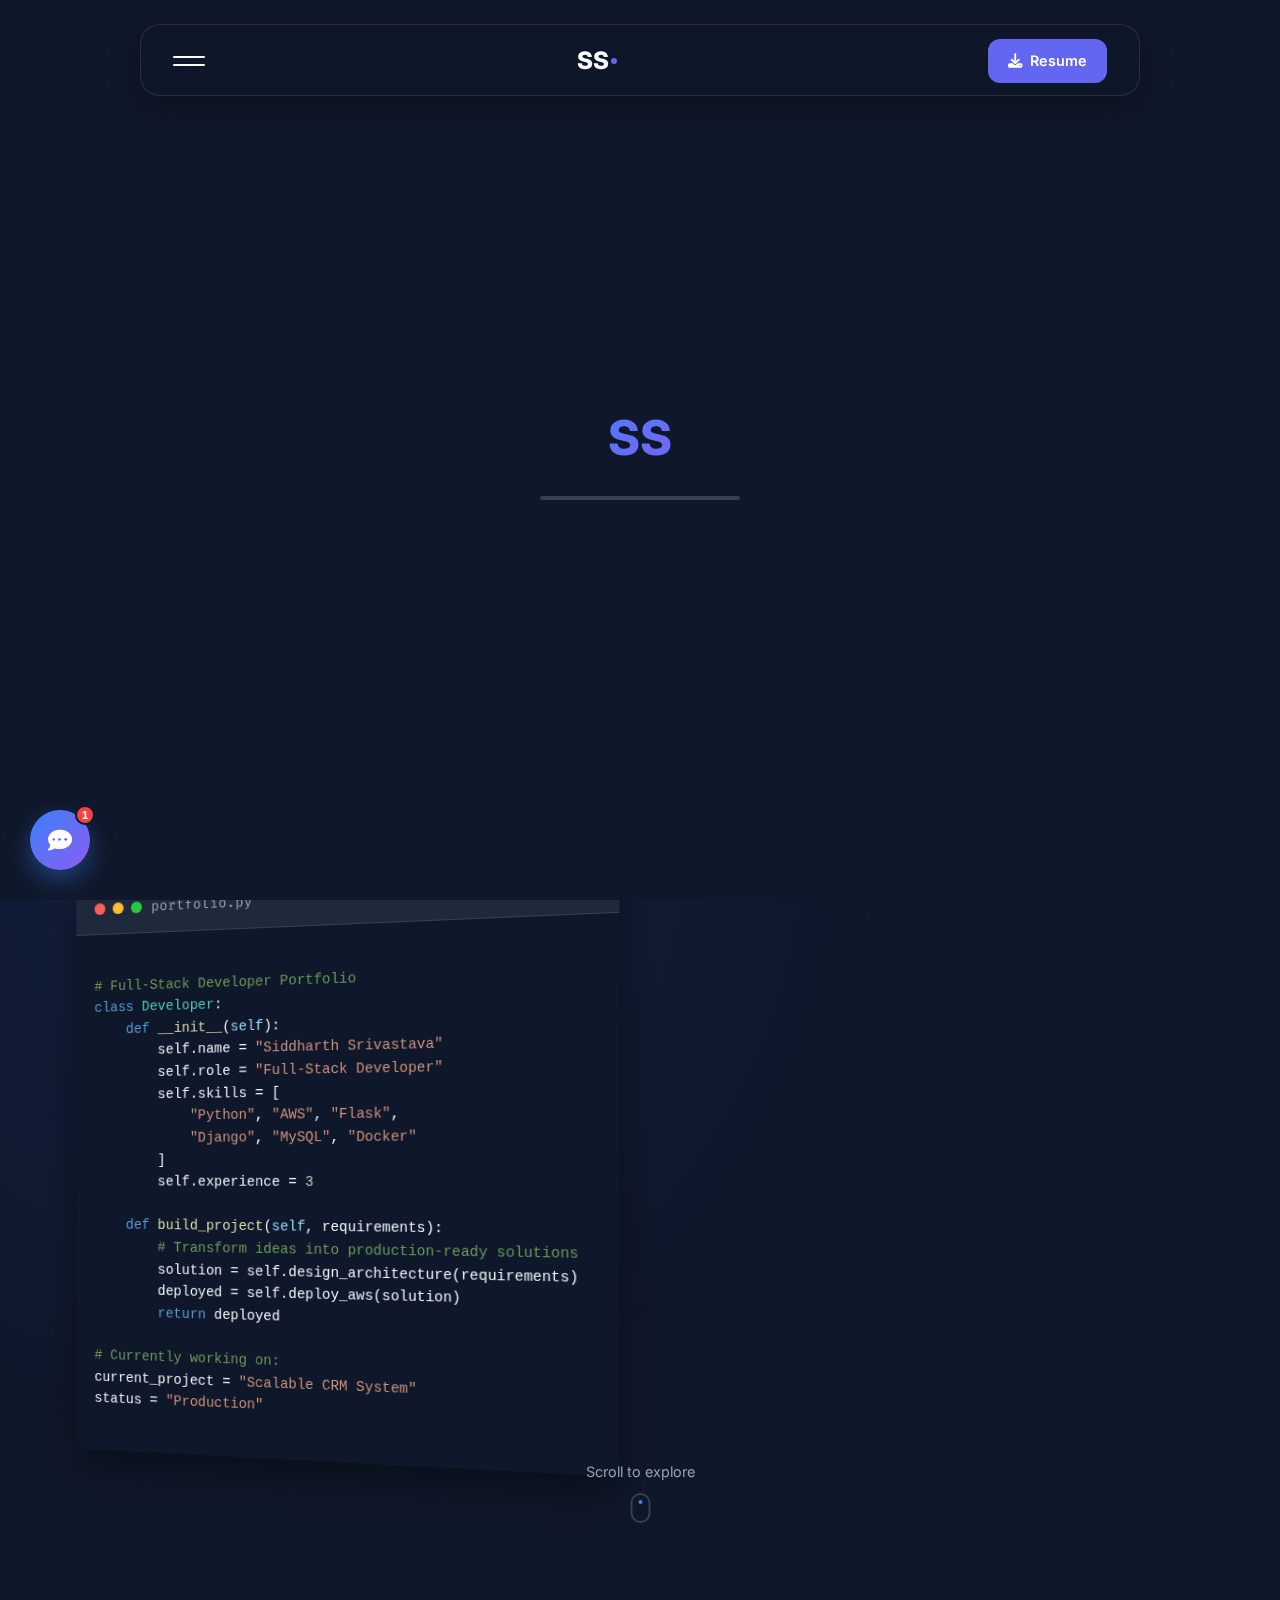
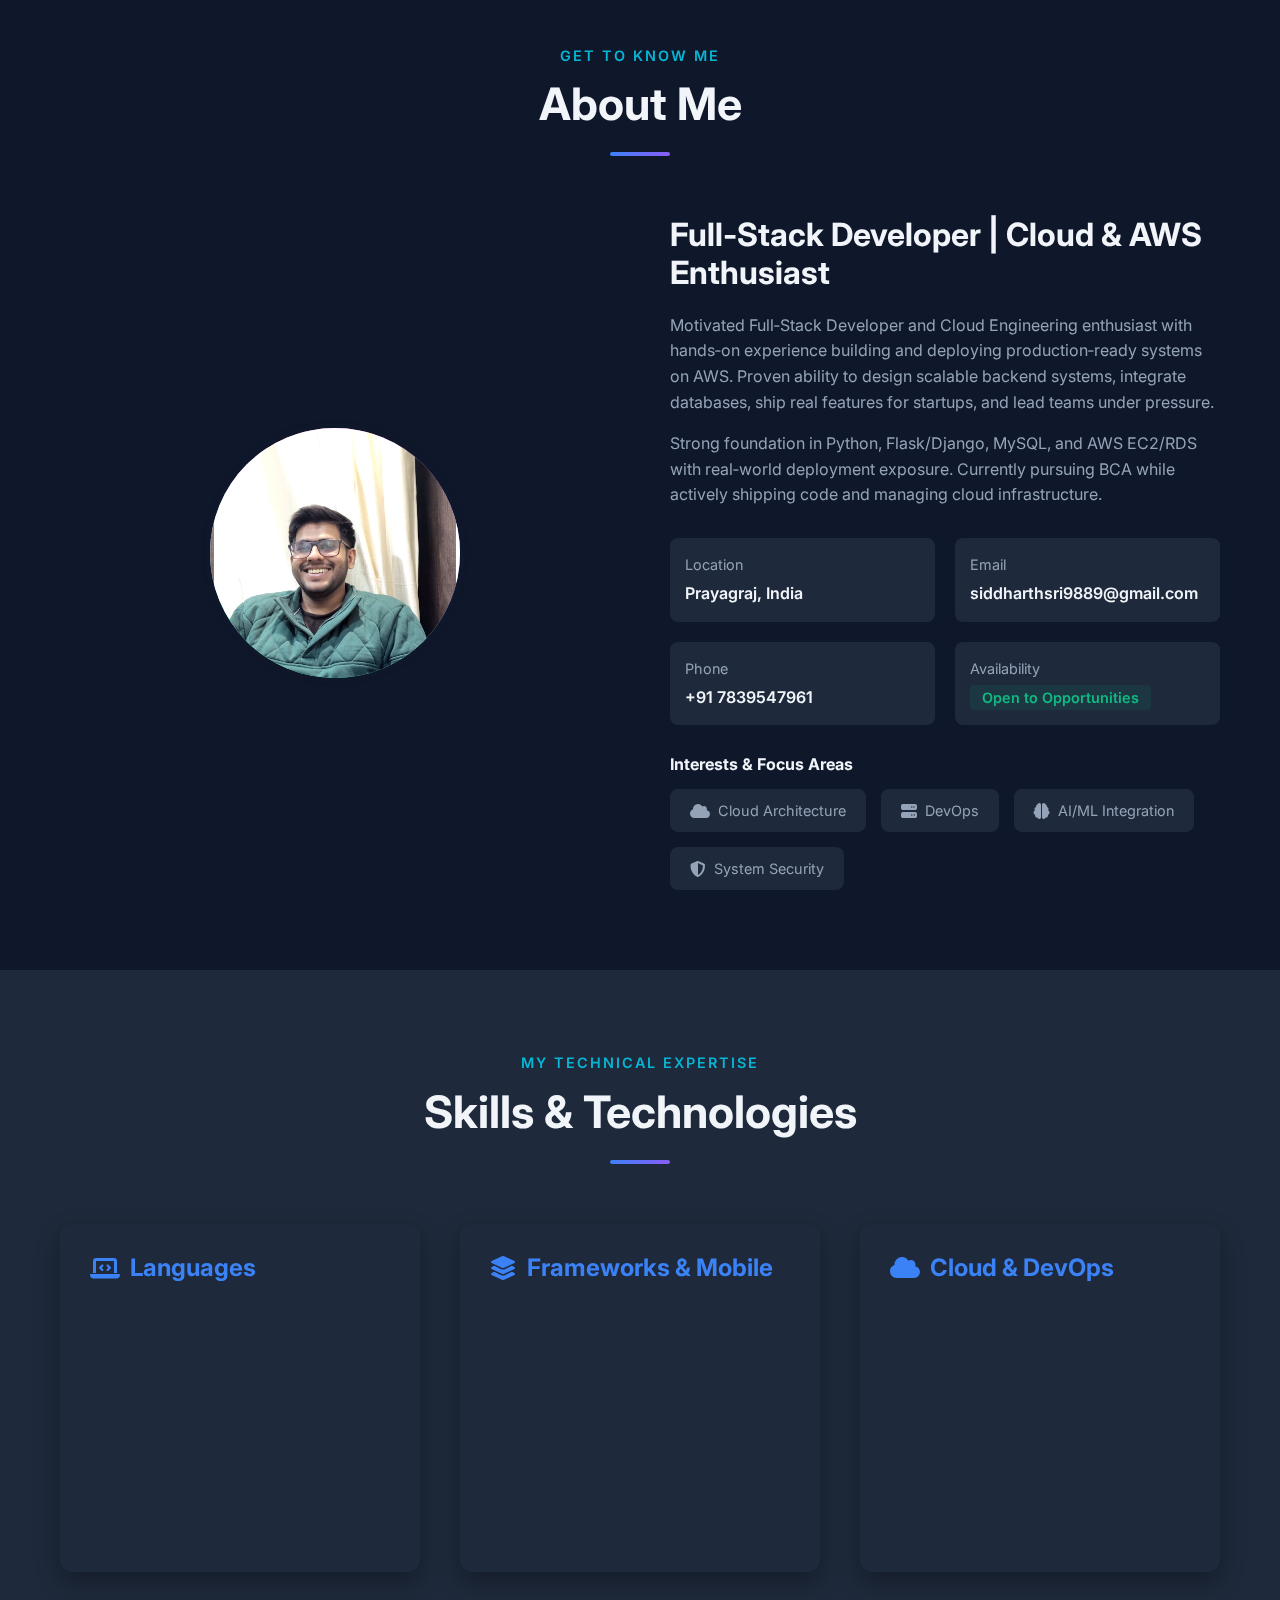
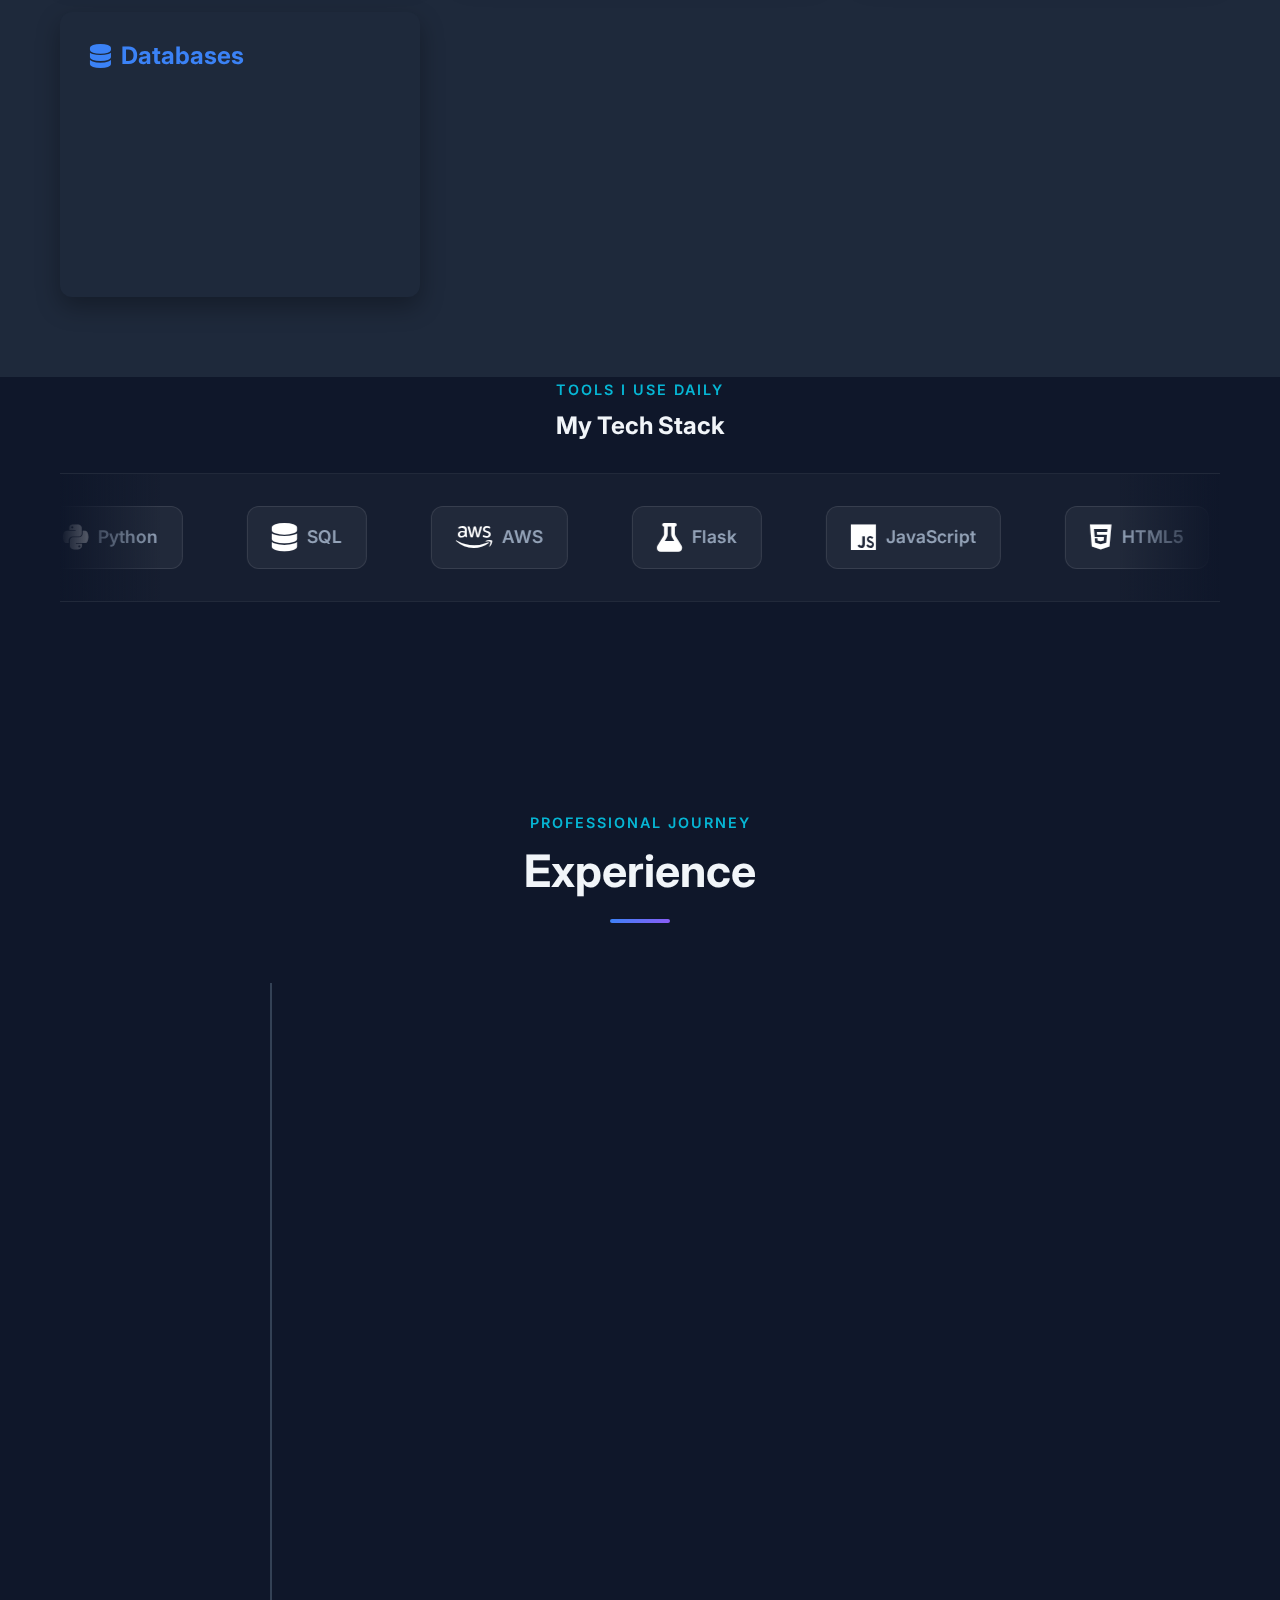
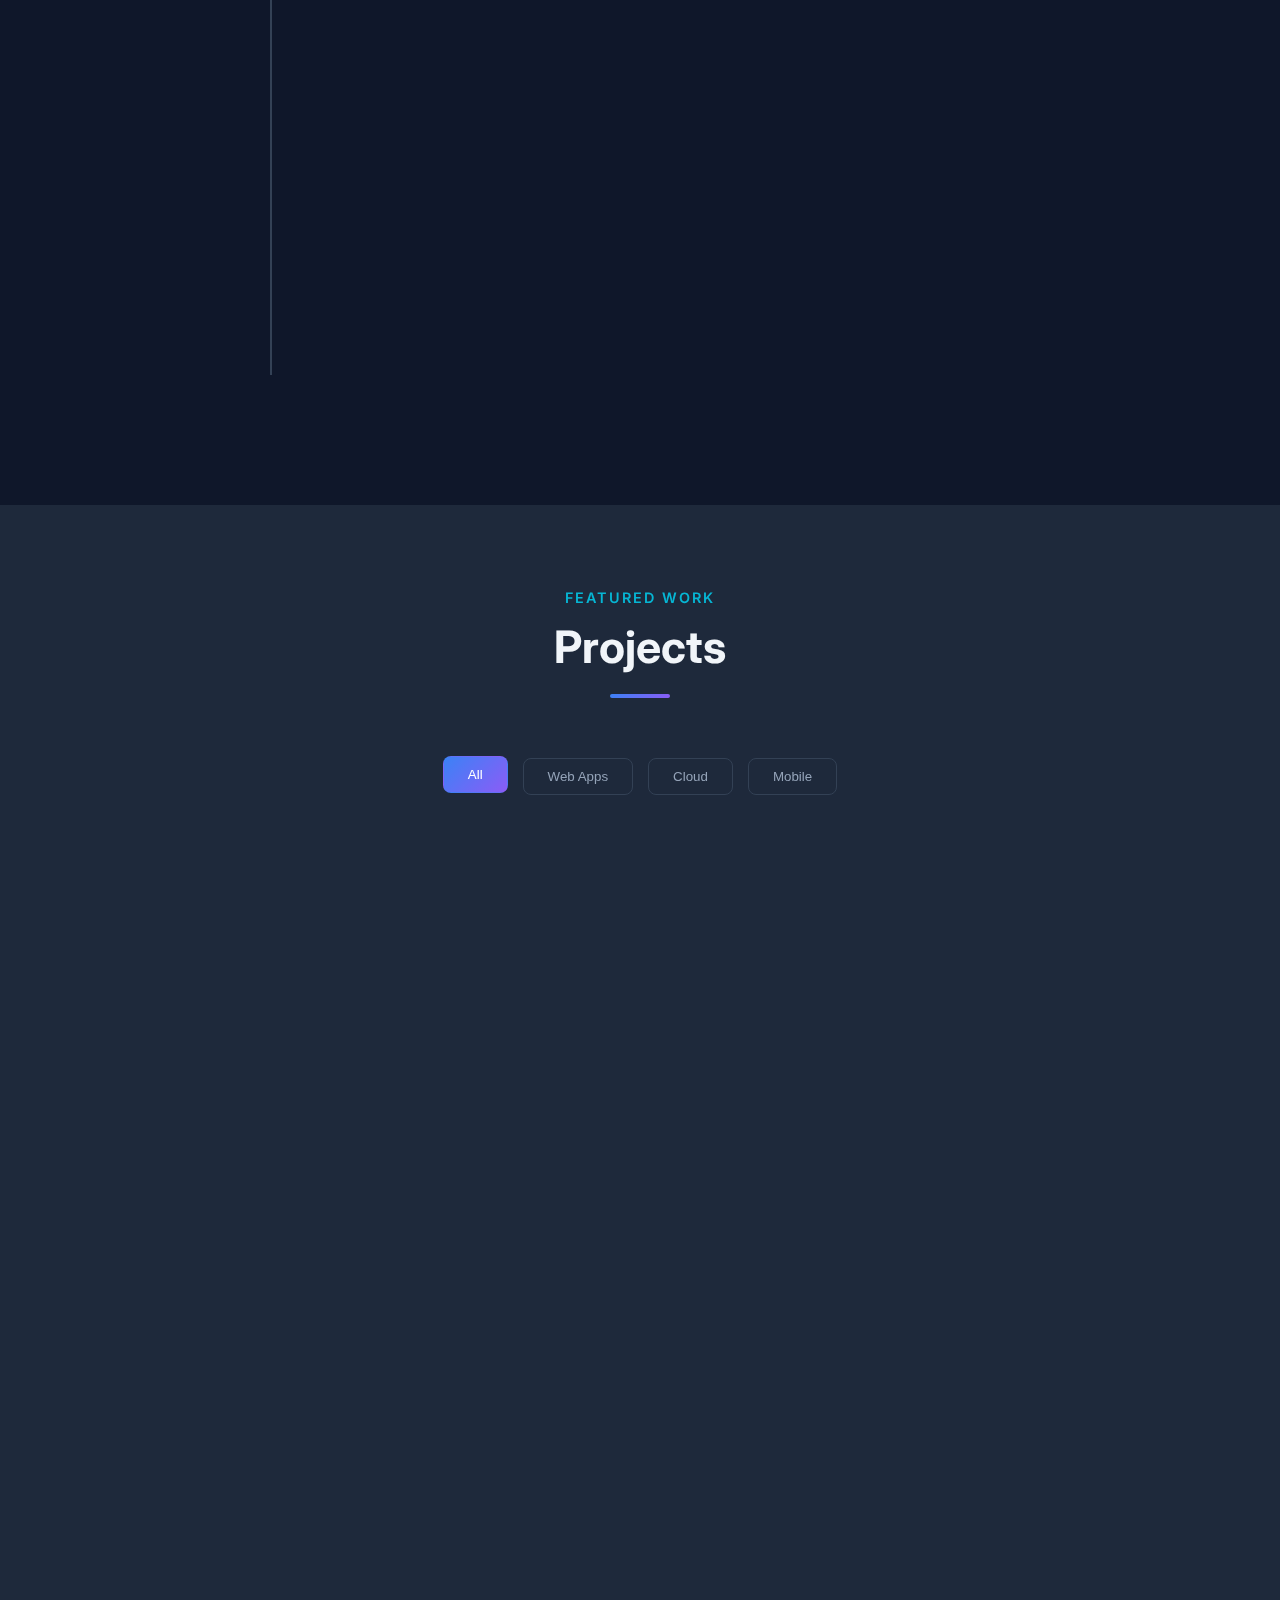
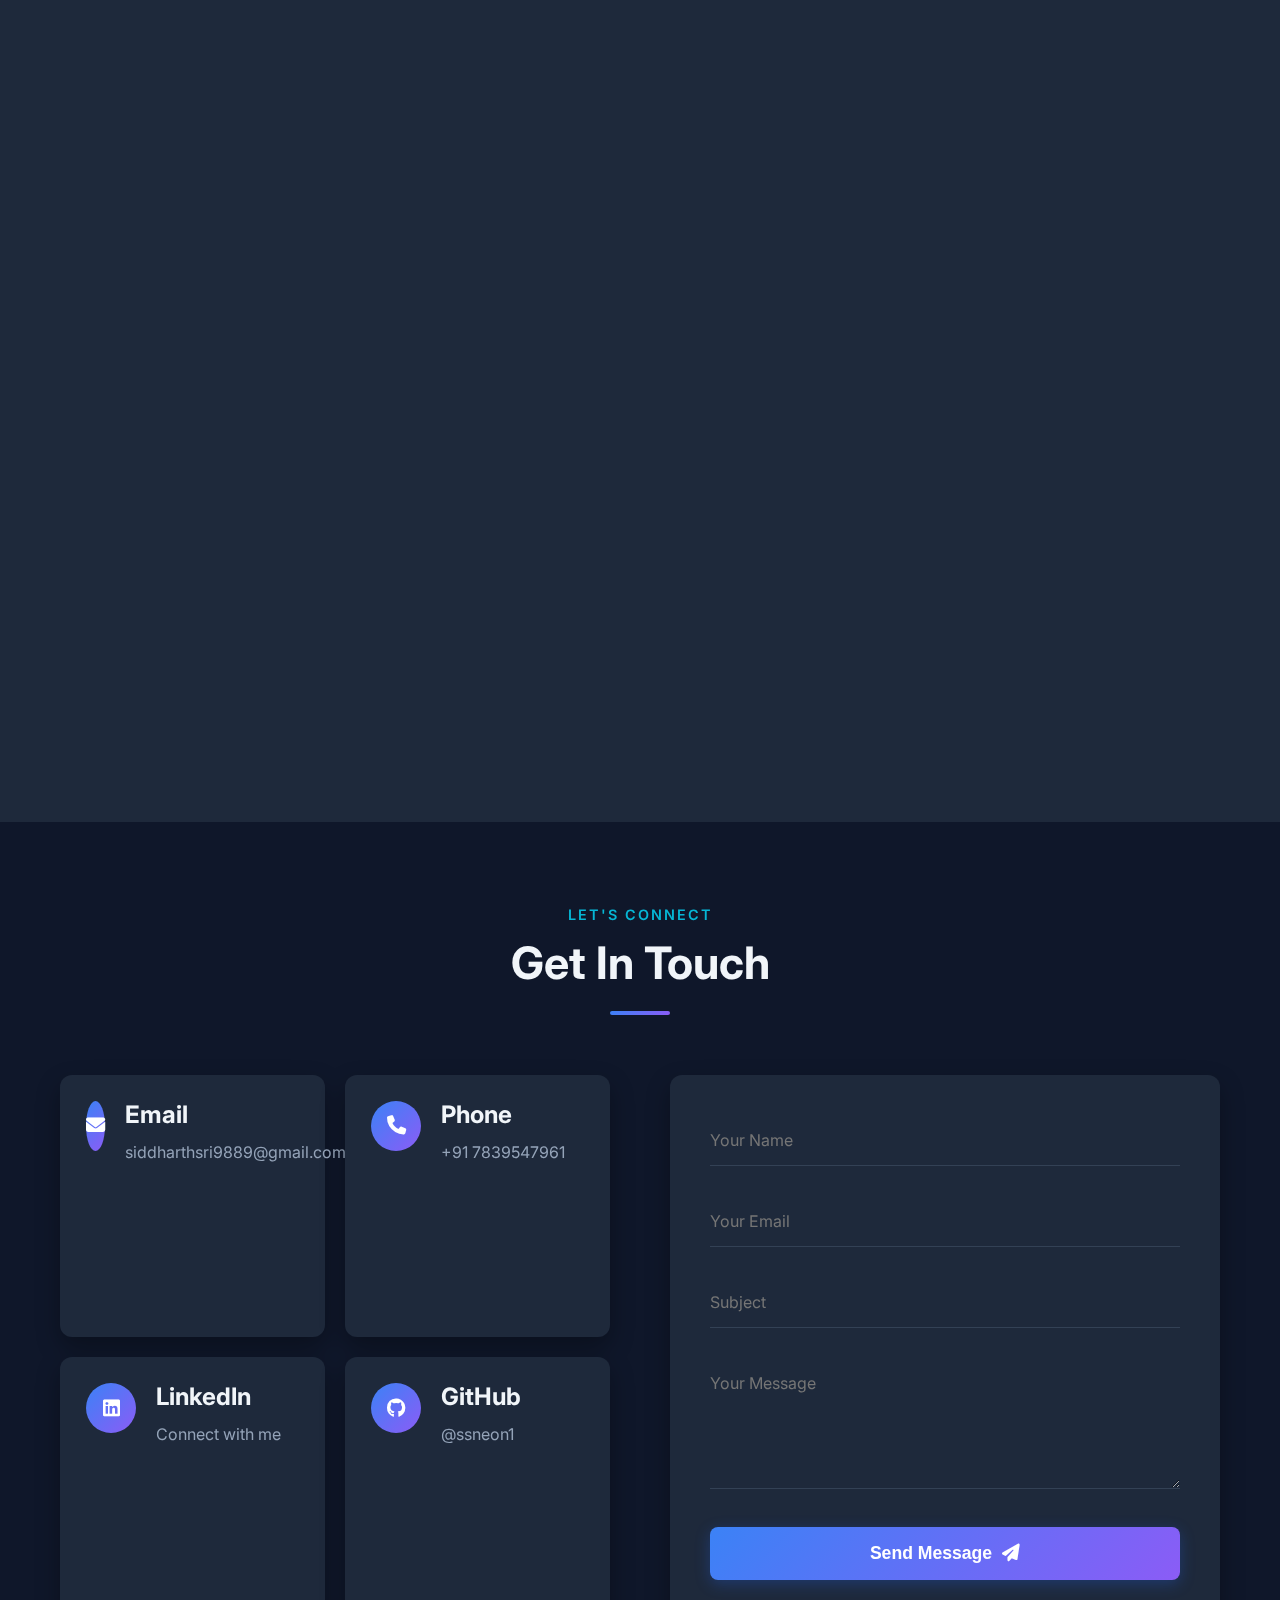
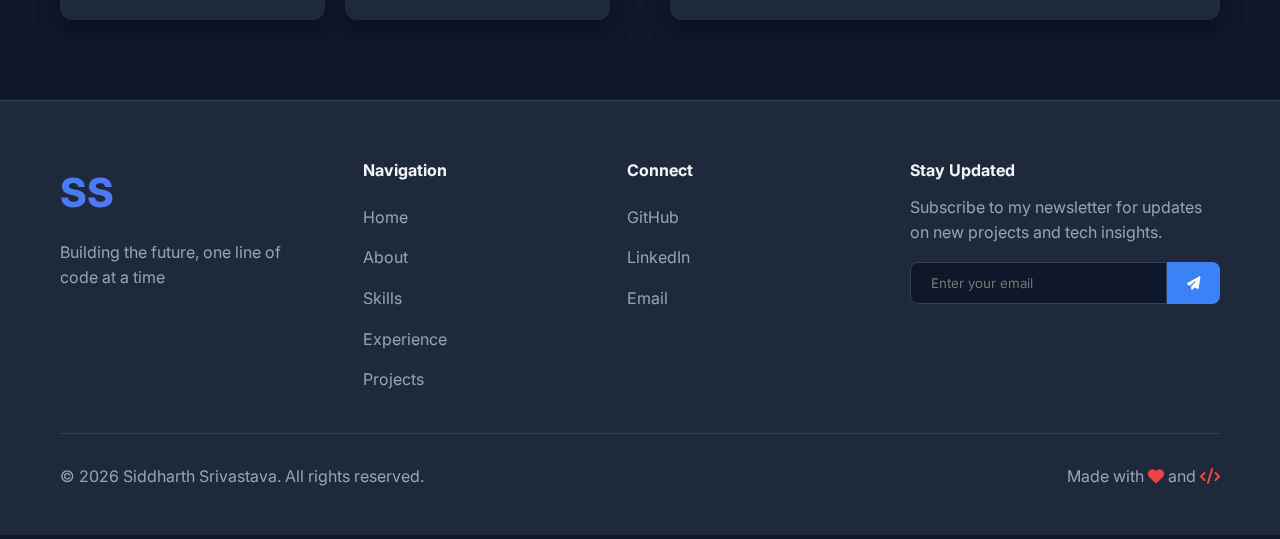
<file: index.html>
<!DOCTYPE html>
<html lang="en" data-theme="dark">

<head>
    <meta charset="UTF-8">
    <meta name="viewport" content="width=device-width, initial-scale=1.0, maximum-scale=1.0, user-scalable=no">
    <title>Siddharth Srivastava | Full-Stack Developer & AWS Cloud Engineer</title>
    <meta name="description"
        content="Full-Stack Developer with AWS Cloud expertise. Production experience in building scalable systems, Python, Flask/Django, and team leadership.">
    <meta name="keywords" content="Full-Stack Developer, AWS, Python, Flask, Django, Cloud Engineer, Portfolio">
    <meta name="author" content="Siddharth Srivastava">

    <!-- Favicon -->
    <link rel="icon" type="image/x-icon"
        href="data:image/svg+xml,<svg xmlns=%22http://www.w3.org/2000/svg%22 viewBox=%220 0 100 100%22><text y=%22.9em%22 font-size=%2290%22>👨‍💻</text></svg>">

    <!-- Fonts -->
    <link
        href="https://fonts.googleapis.com/css2?family=Inter:wght@300;400;500;600;700;800&family=Fira+Code:wght@300;400;500&display=swap"
        rel="stylesheet">

    <!-- Icons -->
    <link href="https://cdnjs.cloudflare.com/ajax/libs/font-awesome/6.4.0/css/all.min.css" rel="stylesheet">

    <!-- CSS -->
    <link rel="stylesheet" href="style.css">
    <link rel="stylesheet" href="nav/style.css">
    <script src="https://cdnjs.cloudflare.com/ajax/libs/gsap/3.12.2/gsap.min.js"></script>
</head>

<body>
    <!-- Loader -->
    <div class="loader">
        <div class="loader-content">
            <div class="loader-text">SS</div>
            <div class="loader-progress"></div>
        </div>
    </div>



    <header class="mobile-app-header">
        <div class="header-left">
            <span class="logo-ss">SS</span>
        </div>
        <h2 class="mobile-section-title">Home</h2>
        <div class="header-right">
            <button class="mobile-share-btn" aria-label="Share">
                <i class="fas fa-share-alt"></i>
            </button>
        </div>
    </header>

    <!-- Floating Particles Background -->
    <div class="particles" id="particles"></div>


    <!-- Back to Top -->
    <button class="back-to-top" id="backToTop">
        <i class="fas fa-arrow-up"></i>
    </button>

    <!-- Navigation -->
    <div class="card-nav-container">
        <nav class="card-nav" id="cardNav">
            <div class="card-nav-top">
                <div class="hamburger-menu" id="hamburgerMenu" role="button" aria-label="Toggle menu" tabindex="0">
                    <div class="hamburger-line"></div>
                    <div class="hamburger-line"></div>
                </div>

                <a href="#hero" class="logo-container">
                    SS<span class="logo-dot"></span>
                </a>

                <a href="resume.pdf" class="card-nav-cta-button" id="ctaButton" download>
                    <i class="fas fa-download"></i>
                    Resume
                </a>
            </div>

            <div class="card-nav-content">
                <a href="#hero" class="nav-card">
                    <div class="nav-card-header">
                        <div class="nav-card-icon"><i class="fas fa-home"></i></div>
                        <i class="fas fa-arrow-right nav-card-arrow"></i>
                    </div>
                    <div class="nav-card-title">Home</div>
                    <div class="nav-card-description">Back to the start</div>
                </a>

                <a href="#about" class="nav-card">
                    <div class="nav-card-header">
                        <div class="nav-card-icon"><i class="fas fa-user"></i></div>
                        <i class="fas fa-arrow-right nav-card-arrow"></i>
                    </div>
                    <div class="nav-card-title">About</div>
                    <div class="nav-card-description">Get to know me</div>
                </a>

                <a href="#skills" class="nav-card">
                    <div class="nav-card-header">
                        <div class="nav-card-icon"><i class="fas fa-code"></i></div>
                        <i class="fas fa-arrow-right nav-card-arrow"></i>
                    </div>
                    <div class="nav-card-title">Skills</div>
                    <div class="nav-card-description">Technical expertise</div>
                </a>

                <a href="#experience" class="nav-card">
                    <div class="nav-card-header">
                        <div class="nav-card-icon"><i class="fas fa-briefcase"></i></div>
                        <i class="fas fa-arrow-right nav-card-arrow"></i>
                    </div>
                    <div class="nav-card-title">Experience</div>
                    <div class="nav-card-description">My professional journey</div>
                </a>

                <a href="#projects" class="nav-card">
                    <div class="nav-card-header">
                        <div class="nav-card-icon"><i class="fas fa-project-diagram"></i></div>
                        <i class="fas fa-arrow-right nav-card-arrow"></i>
                    </div>
                    <div class="nav-card-title">Projects</div>
                    <div class="nav-card-description">Featured work & systems</div>
                </a>

                <a href="#contact" class="nav-card">
                    <div class="nav-card-header">
                        <div class="nav-card-icon"><i class="fas fa-envelope"></i></div>
                        <i class="fas fa-arrow-right nav-card-arrow"></i>
                    </div>
                    <div class="nav-card-title">Contact</div>
                    <div class="nav-card-description">Let's connect</div>
                </a>
            </div>
        </nav>
    </div>

    <!-- Hero Section -->
    <section class="hero" id="hero">
        <div class="container">
            <div class="hero-content">
                <div class="hero-badge">Available for Opportunities</div>

                <div class="hero-text">
                    <h1 class="hero-title">
                        <span class="gradient-text">Siddharth Srivastava</span>
                        <span class="title-cursor"></span>
                    </h1>

                    <div class="hero-subtitle">
                        <div class="typewriter">
                            <span class="type-text">Full-Stack Developer</span>
                            <span class="type-text">AWS Cloud Enthusiast</span>
                            <span class="type-text">Team Lead & Mentor</span>
                            <span class="type-text">Problem Solver</span>
                        </div>
                    </div>

                    <p class="hero-description">
                        Building scalable web applications with Python, AWS, and modern frameworks.
                        Passionate about cloud architecture, DevOps, and creating impactful solutions.
                    </p>

                    <div class="hero-stats">
                        <div class="stat">
                            <div class="stat-number" data-count="15">15</div>
                            <div class="stat-label">Projects</div>
                        </div>
                        <div class="stat">
                            <div class="stat-number" data-count="1">1</div>
                            <div class="stat-label">Years Experience</div>
                        </div>
                        <div class="stat">
                            <div class="stat-number" data-count="2">4</div>
                            <div class="stat-label">Production Systems</div>
                        </div>
                    </div>

                    <div class="hero-actions">
                        <a href="#contact" class="btn btn-primary">
                            <i class="fas fa-paper-plane"></i>
                            <span>Get in Touch</span>
                        </a>
                        <a href="#projects" class="btn btn-secondary">
                            <i class="fas fa-eye"></i>
                            <span>View Projects</span>
                        </a>
                    </div>
                </div>

                <div class="hero-visual">
                    <div class="code-window">
                        <div class="code-header">
                            <div class="code-dots">
                                <span class="dot red"></span>
                                <span class="dot yellow"></span>
                                <span class="dot green"></span>
                            </div>
                            <span class="code-title">portfolio.py</span>
                        </div>
                        <div class="code-content">
                            <pre><code class="language-python">
<span class="code-comment"># Full-Stack Developer Portfolio</span>
<span class="code-keyword">class</span> <span class="code-class">Developer</span>:
    <span class="code-keyword">def</span> <span class="code-function">__init__</span>(<span class="code-param">self</span>):
        self.name = <span class="code-string">"Siddharth Srivastava"</span>
        self.role = <span class="code-string">"Full-Stack Developer"</span>
        self.skills = [
            <span class="code-string">"Python"</span>, <span class="code-string">"AWS"</span>, <span class="code-string">"Flask"</span>,
            <span class="code-string">"Django"</span>, <span class="code-string">"MySQL"</span>, <span class="code-string">"Docker"</span>
        ]
        self.experience = <span class="code-number">3</span>
    
    <span class="code-keyword">def</span> <span class="code-function">build_project</span>(<span class="code-param">self</span>, requirements):
        <span class="code-comment"># Transform ideas into production-ready solutions</span>
        solution = self.design_architecture(requirements)
        deployed = self.deploy_aws(solution)
        <span class="code-keyword">return</span> deployed

<span class="code-comment"># Currently working on:</span>
current_project = <span class="code-string">"Scalable CRM System"</span>
status = <span class="code-string">"Production"</span>
                            </code></pre>
                        </div>
                    </div>
                </div>
            </div>

            <div class="hero-scroll">
                <span class="scroll-text">Scroll to explore</span>
                <div class="scroll-arrow"></div>
            </div>
        </div>
    </section>

    <!-- About Section -->
    <section class="about" id="about">
        <div class="container">
            <div class="section-header">
                <span class="section-subtitle">Get to know me</span>
                <h2 class="section-title">About Me</h2>
                <div class="section-line"></div>
            </div>

            <div class="about-content">
                <div class="about-image">
                    <div class="avatar-container">
                        <div class="avatar-ring"></div>
                        <div class="avatar-glow"></div>
                        <div class="avatar" style="background-image: url('profile.jpeg');">
                        </div>
                    </div>
                </div>

                <div class="about-text">
                    <h3>Full‑Stack Developer | Cloud & AWS Enthusiast</h3>
                    <p>
                        Motivated Full‑Stack Developer and Cloud Engineering enthusiast with hands‑on experience
                        building and deploying production‑ready systems on AWS. Proven ability to design scalable
                        backend systems, integrate databases, ship real features for startups, and lead teams under
                        pressure.
                    </p>
                    <p>
                        Strong foundation in Python, Flask/Django, MySQL, and AWS EC2/RDS with real‑world deployment
                        exposure. Currently pursuing BCA while actively shipping code and managing cloud infrastructure.
                    </p>

                    <div class="about-details">
                        <div class="detail">
                            <span class="detail-label">Location</span>
                            <span class="detail-value">Prayagraj, India</span>
                        </div>
                        <div class="detail">
                            <span class="detail-label">Email</span>
                            <a href="mailto:siddharthsri9889@gmail.com"
                                class="detail-value">siddharthsri9889@gmail.com</a>
                        </div>
                        <div class="detail">
                            <span class="detail-label">Phone</span>
                            <a href="tel:+917839547961" class="detail-value">+91 7839547961</a>
                        </div>
                        <div class="detail">
                            <span class="detail-label">Availability</span>
                            <span class="detail-value status-available">Open to Opportunities</span>
                        </div>
                    </div>

                    <div class="about-interests">
                        <h4>Interests & Focus Areas</h4>
                        <div class="interests">
                            <span class="interest">
                                <i class="fas fa-cloud"></i>
                                Cloud Architecture
                            </span>
                            <span class="interest">
                                <i class="fas fa-server"></i>
                                DevOps
                            </span>
                            <span class="interest">
                                <i class="fas fa-brain"></i>
                                AI/ML Integration
                            </span>
                            <span class="interest">
                                <i class="fas fa-shield-alt"></i>
                                System Security
                            </span>
                        </div>
                    </div>
                </div>
            </div>
        </div>
    </section>

    <!-- Skills Section -->
    <section class="skills" id="skills">
        <div class="container">
            <div class="section-header">
                <span class="section-subtitle">My technical expertise</span>
                <h2 class="section-title">Skills & Technologies</h2>
                <div class="section-line"></div>
            </div>

            <div class="skills-categories">
                <div class="category">
                    <h3 class="category-title">
                        <i class="fas fa-laptop-code"></i>
                        Languages
                    </h3>
                    <div class="skills-grid">
                        <div class="skill" data-level="90">
                            <div class="skill-header">
                                <i class="fab fa-python"></i>
                                <span>Python</span>
                            </div>
                            <div class="skill-level">
                                <div class="skill-progress"></div>
                            </div>
                        </div>
                        <div class="skill" data-level="85">
                            <div class="skill-header">
                                <i class="fas fa-code"></i>
                                <span>JavaScript</span>
                            </div>
                            <div class="skill-level">
                                <div class="skill-progress"></div>
                            </div>
                        </div>
                        <div class="skill" data-level="80">
                            <div class="skill-header">
                                <i class="fas fa-cogs"></i>
                                <span>C++</span>
                            </div>
                            <div class="skill-level">
                                <div class="skill-progress"></div>
                            </div>
                        </div>
                        <div class="skill" data-level="85">
                            <div class="skill-header">
                                <i class="fas fa-database"></i>
                                <span>SQL</span>
                            </div>
                            <div class="skill-level">
                                <div class="skill-progress"></div>
                            </div>
                        </div>
                    </div>
                </div>

                <div class="category">
                    <h3 class="category-title">
                        <i class="fas fa-layer-group"></i>
                        Frameworks & Mobile
                    </h3>
                    <div class="skills-grid">
                        <div class="skill" data-level="85">
                            <div class="skill-header">
                                <i class="fas fa-flask"></i>
                                <span>Flask / Django</span>
                            </div>
                            <div class="skill-level">
                                <div class="skill-progress"></div>
                            </div>
                        </div>
                        <div class="skill" data-level="75">
                            <div class="skill-header">
                                <i class="fab fa-android"></i>
                                <span>Flutter / Dart</span>
                            </div>
                            <div class="skill-level">
                                <div class="skill-progress"></div>
                            </div>
                        </div>
                        <div class="skill" data-level="75">
                            <div class="skill-header">
                                <i class="fab fa-bootstrap"></i>
                                <span>Bootstrap</span>
                            </div>
                            <div class="skill-level">
                                <div class="skill-progress"></div>
                            </div>
                        </div>
                    </div>
                </div>

                <div class="category">
                    <h3 class="category-title">
                        <i class="fas fa-cloud"></i>
                        Cloud & DevOps
                    </h3>
                    <div class="skills-grid">
                        <div class="skill" data-level="85">
                            <div class="skill-header">
                                <i class="fab fa-aws"></i>
                                <span>AWS EC2/RDS</span>
                            </div>
                            <div class="skill-level">
                                <div class="skill-progress"></div>
                            </div>
                        </div>
                        <div class="skill" data-level="75">
                            <div class="skill-header">
                                <i class="fas fa-server"></i>
                                <span>Linux / SSH</span>
                            </div>
                            <div class="skill-level">
                                <div class="skill-progress"></div>
                            </div>
                        </div>
                        <div class="skill" data-level="80">
                            <div class="skill-header">
                                <i class="fas fa-rocket"></i>
                                <span>Production Deployment</span>
                            </div>
                            <div class="skill-level">
                                <div class="skill-progress"></div>
                            </div>
                        </div>
                    </div>
                </div>

                <div class="category">
                    <h3 class="category-title">
                        <i class="fas fa-database"></i>
                        Databases
                    </h3>
                    <div class="skills-grid">
                        <div class="skill" data-level="85">
                            <div class="skill-header">
                                <i class="fas fa-database"></i>
                                <span>MySQL</span>
                            </div>
                            <div class="skill-level">
                                <div class="skill-progress"></div>
                            </div>
                        </div>
                        <div class="skill" data-level="80">
                            <div class="skill-header">
                                <i class="fas fa-database"></i>
                                <span>SQLite</span>
                            </div>
                            <div class="skill-level">
                                <div class="skill-progress"></div>
                            </div>
                        </div>
                        <div class="skill" data-level="75">
                            <div class="skill-header">
                                <i class="fas fa-cube"></i>
                                <span>SQLAlchemy</span>
                            </div>
                            <div class="skill-level">
                                <div class="skill-progress"></div>
                            </div>
                        </div>
                    </div>
                </div>
            </div>
        </div>
    </section>

    </section>

    <!-- Tech Stack Scroller -->
    <section class="tech-stack-scroller" style="padding: 0 0 4rem 0;">
        <div class="container">
            <div class="section-header" style="margin-bottom: 2rem;">
                <span class="section-subtitle">Tools I use daily</span>
                <h4 class="section-title" style="font-size: 1.5rem;">My Tech Stack</h4>
            </div>

            <div class="logo-loop-container fade" id="logoContainer">
                <div class="logo-loop" id="logoLoop">
                    <!-- Logos will be inserted by JS -->
                </div>
            </div>
        </div>
    </section>

    <!-- Experience Section -->
    <section class="experience" id="experience">
        <div class="container">
            <div class="section-header">
                <span class="section-subtitle">Professional journey</span>
                <h2 class="section-title">Experience</h2>
                <div class="section-line"></div>
            </div>

            <div class="timeline">
                <div class="timeline-item">
                    <div class="timeline-date">2025 – 2026</div>
                    <div class="timeline-content">
                        <div class="timeline-header">
                            <h3>Full-Stack Developer</h3>
                            <span class="timeline-company">Startup Project (Delivery CRM)</span>
                        </div>
                        <div class="timeline-body">
                            <ul>
                                <li>Designed, developed, & deployed production-ready Delivery CRM on AWS.</li>
                                <li>Deployed backend on AWS EC2 (t3.medium/t3.large) & configured RDS MySQL.</li>
                                <li>Built real-time group chat module storing messages in AWS RDS.</li>
                                <li>Implemented role-based access, automated billing, and shipment tracking.</li>
                                <li>Deployed updates directly to production via SSH.</li>
                            </ul>
                            <div class="tech-stack">
                                <span>AWS EC2</span>
                                <span>Python/Flask</span>
                                <span>MySQL</span>
                                <span>Linux</span>
                                <span>REST API</span>
                            </div>
                        </div>
                    </div>
                </div>

                <div class="timeline-item">
                    <div class="timeline-date">2024 (3 Months)</div>
                    <div class="timeline-content">
                        <div class="timeline-header">
                            <h3>Web Designer & Cloud Hosting Intern</h3>
                            <span class="timeline-company">Freelance</span>
                        </div>
                        <div class="timeline-body">
                            <ul>
                                <li>Designed & developed responsive websites</li>
                                <li>Deployed applications on AWS EC2 instances</li>
                                <li>Configured cloud servers & performed deployments</li>
                                <li>Worked with client requirements & delivered solutions</li>
                            </ul>
                        </div>
                    </div>
                </div>

                <div class="timeline-item highlight">
                    <div class="timeline-date">2025</div>
                    <div class="timeline-content">
                        <div class="timeline-header">
                            <h3>Team Leader</h3>
                            <span class="timeline-company">Codestorm'25 Hackathon</span>
                        </div>
                        <div class="timeline-body">
                            <p>Led team "Bug Squashers" in 24-hour hackathon. Planned architecture, delegated tasks,
                                resolved bugs, and delivered final solution.</p>
                            <div class="achievement">
                                <i class="fas fa-trophy"></i>
                                <span>Leadership in rapid development environment</span>
                            </div>
                        </div>
                    </div>
                </div>
            </div>
        </div>
    </section>

    <!-- Projects Section -->
    <section class="projects" id="projects">
        <div class="container">
            <div class="section-header">
                <span class="section-subtitle">Featured work</span>
                <h2 class="section-title">Projects</h2>
                <div class="section-line"></div>
            </div>

            <div class="projects-filter">
                <button class="filter-btn active" data-filter="all">All</button>
                <button class="filter-btn" data-filter="web">Web Apps</button>
                <button class="filter-btn" data-filter="cloud">Cloud</button>
                <button class="filter-btn" data-filter="mobile">Mobile</button>
            </div>

            <div class="projects-grid">
                <!-- Delivery CRM -->
                <div class="project-card" data-category="cloud web">
                    <div class="project-image">
                        <div class="project-badge">Production</div>
                        <i class="fas fa-truck"></i>
                    </div>
                    <div class="project-content">
                        <h3>Delivery CRM System</h3>
                        <p>Production-ready Delivery CRM on AWS. Features smart pricing, real-time tracking, role-based
                            access, and automated billing.</p>
                        <div class="project-tech">
                            <span>AWS EC2/RDS</span>
                            <span>Flask</span>
                            <span>MySQL</span>
                            <span>Bootstrap</span>
                        </div>
                        <div class="project-links">
                            <a href="#" class="link-btn disabled">
                                <i class="fas fa-eye"></i>
                                Live Demo
                            </a>
                            <span class="project-status">
                                <i class="fas fa-circle"></i>
                                Production
                            </span>
                        </div>
                    </div>
                </div>

                <!-- Delivery Agent App -->
                <div class="project-card" data-category="mobile">
                    <div class="project-image">
                        <div class="project-badge">Flutter</div>
                        <i class="fas fa-mobile-alt"></i>
                    </div>
                    <div class="project-content">
                        <h3>Delivery Agent App</h3>
                        <p>Mobile app for delivery agents with voice recording, real-time chat, and seamless backend
                            integration.</p>
                        <div class="project-tech">
                            <span>Flutter</span>
                            <span>Dart</span>
                            <span>Flask API</span>
                            <span>MySQL</span>
                        </div>
                        <div class="project-links">
                            <a href="#" class="link-btn">
                                <i class="fab fa-github"></i>
                                Code
                            </a>
                            <span class="project-status">
                                <i class="fas fa-code"></i>
                                Development
                            </span>
                        </div>
                    </div>
                </div>

                <!-- Health Assistant -->
                <div class="project-card" data-category="mobile">
                    <div class="project-image">
                        <div class="project-badge">Python</div>
                        <i class="fas fa-heartbeat"></i>
                    </div>
                    <div class="project-content">
                        <h3>Health & Wellness Assistant</h3>
                        <p>Hackathon project combining Ayurveda, yoga guidance, emergency care, and diet planning with
                            local storage.</p>
                        <div class="project-tech">
                            <span>Python</span>
                            <span>Kivy</span>
                            <span>SQLite</span>
                        </div>
                        <div class="project-links">
                            <a href="https://github.com/ssneon1" target="_blank" class="link-btn">
                                <i class="fab fa-github"></i>
                                Code
                            </a>
                        </div>
                    </div>
                </div>

                <!-- AWS Portfolio -->
                <div class="project-card" data-category="cloud web">
                    <div class="project-image">
                        <div class="project-badge">AWS</div>
                        <i class="fas fa-cloud"></i>
                    </div>
                    <div class="project-content">
                        <h3>AWS-Hosted Portfolio</h3>
                        <p>Professional portfolio website deployed on AWS EC2 with custom domain and SSL configuration.
                        </p>
                        <div class="project-tech">
                            <span>AWS EC2</span>
                            <span>HTML/CSS</span>
                            <span>JavaScript</span>
                            <span>Nginx</span>
                        </div>
                        <div class="project-links">
                            <a href="#" class="link-btn">
                                <i class="fas fa-eye"></i>
                                View Live
                            </a>
                        </div>
                    </div>
                </div>

                <!-- Document Converter -->
                <div class="project-card" data-category="web">
                    <div class="project-image">
                        <div class="project-badge">Tool</div>
                        <i class="fas fa-file-convert"></i>
                    </div>
                    <div class="project-content">
                        <h3>Document Converter Web</h3>
                        <p>Web platform for converting websites into PDF, Word, and PPT formats with batch processing.
                        </p>
                        <div class="project-tech">
                            <span>Python</span>
                            <span>Flask</span>
                            <span>PDF Processing</span>
                        </div>
                        <div class="project-links">
                            <a href="#" class="link-btn">
                                <i class="fab fa-github"></i>
                                Code
                            </a>
                        </div>
                    </div>
                </div>

                <!-- Photo Editor -->
                <div class="project-card" data-category="web">
                    <div class="project-image">
                        <div class="project-badge">Web App</div>
                        <i class="fas fa-image"></i>
                    </div>
                    <div class="project-content">
                        <h3>Photo Editing Website</h3>
                        <p>Web-based photo editor with multiple filters, adjustments, and image manipulation tools.</p>
                        <div class="project-tech">
                            <span>JavaScript</span>
                            <span>HTML5 Canvas</span>
                            <span>CSS3</span>
                        </div>
                        <div class="project-links">
                            <a href="#" class="link-btn">
                                <i class="fas fa-eye"></i>
                                Demo
                            </a>
                        </div>
                    </div>
                </div>

                <!-- Phone Recording App -->
                <div class="project-card" data-category="mobile">
                    <div class="project-image">
                        <div class="project-badge">Flutter</div>
                        <i class="fas fa-microphone"></i>
                    </div>
                    <div class="project-content">
                        <h3>Phone Recording App</h3>
                        <p>A personal "time pass" project exploring mobile call recording and management using Flutter
                            hardware APIs.</p>
                        <div class="project-tech">
                            <span>Flutter</span>
                            <span>Dart</span>
                            <span>Mobile API</span>
                        </div>
                        <div class="project-links">
                            <a href="https://github.com/ssneon1" target="_blank" class="link-btn">
                                <i class="fab fa-github"></i>
                                Code
                            </a>
                        </div>
                    </div>
                </div>
            </div>
        </div>
    </section>

    <!-- Contact Section -->
    <section class="contact" id="contact">
        <div class="container">
            <div class="section-header">
                <span class="section-subtitle">Let's connect</span>
                <h2 class="section-title">Get In Touch</h2>
                <div class="section-line"></div>
            </div>

            <div class="contact-content">
                <div class="contact-info">
                    <div class="contact-card">
                        <div class="contact-icon">
                            <i class="fas fa-envelope"></i>
                        </div>
                        <div class="contact-details">
                            <h3>Email</h3>
                            <a href="mailto:siddharthsri9889@gmail.com">siddharthsri9889@gmail.com</a>
                        </div>
                    </div>

                    <div class="contact-card">
                        <div class="contact-icon">
                            <i class="fas fa-phone"></i>
                        </div>
                        <div class="contact-details">
                            <h3>Phone</h3>
                            <a href="tel:+917839547961">+91 7839547961</a>
                        </div>
                    </div>

                    <div class="contact-card">
                        <div class="contact-icon">
                            <i class="fab fa-linkedin"></i>
                        </div>
                        <div class="contact-details">
                            <h3>LinkedIn</h3>
                            <a href="https://linkedin.com/in/siddharth-srivastava-409097317" target="_blank">Connect
                                with me</a>
                        </div>
                    </div>

                    <div class="contact-card">
                        <div class="contact-icon">
                            <i class="fab fa-github"></i>
                        </div>
                        <div class="contact-details">
                            <h3>GitHub</h3>
                            <a href="https://github.com/ssneon1" target="_blank">@ssneon1</a>
                        </div>
                    </div>
                </div>

                <div class="contact-form">
                    <form id="contactForm">
                        <div class="form-group">
                            <input type="text" name="name" placeholder="Your Name" required>
                            <div class="input-border"></div>
                        </div>

                        <div class="form-group">
                            <input type="email" name="email" placeholder="Your Email" required>
                            <div class="input-border"></div>
                        </div>

                        <div class="form-group">
                            <input type="text" name="subject" placeholder="Subject" required>
                            <div class="input-border"></div>
                        </div>

                        <div class="form-group">
                            <textarea name="message" placeholder="Your Message" rows="5" required></textarea>
                            <div class="input-border"></div>
                        </div>

                        <button type="submit" class="btn btn-primary submit-btn">
                            <span>Send Message</span>
                            <i class="fas fa-paper-plane"></i>
                        </button>
                    </form>

                    <div class="form-success" id="formSuccess">
                        <i class="fas fa-check-circle"></i>
                        <p>Message sent successfully! I'll get back to you soon.</p>
                    </div>
                </div>
            </div>
        </div>
    </section>

    <!-- Footer -->
    <footer class="footer">
        <div class="container">
            <div class="footer-content">
                <div class="footer-brand">
                    <a href="#hero" class="footer-logo">SS</a>
                    <p>Building the future, one line of code at a time</p>
                </div>

                <div class="footer-links">
                    <div class="link-group">
                        <h4>Navigation</h4>
                        <a href="#hero">Home</a>
                        <a href="#about">About</a>
                        <a href="#skills">Skills</a>
                        <a href="#experience">Experience</a>
                        <a href="#projects">Projects</a>
                    </div>

                    <div class="link-group">
                        <h4>Connect</h4>
                        <a href="https://github.com/ssneon1" target="_blank">GitHub</a>
                        <a href="https://linkedin.com/in/siddharth-srivastava-409097317" target="_blank">LinkedIn</a>
                        <a href="mailto:siddharthsri9889@gmail.com">Email</a>
                    </div>
                </div>

                <div class="footer-newsletter">
                    <h4>Stay Updated</h4>
                    <p>Subscribe to my newsletter for updates on new projects and tech insights.</p>
                    <form id="newsletterForm" class="newsletter-form">
                        <input type="email" name="email" placeholder="Enter your email" required>
                        <button type="submit">
                            <i class="fas fa-paper-plane"></i>
                        </button>
                    </form>
                    <div class="form-success" id="newsletterSuccess" style="margin-top: 20px;">
                        <i class="fas fa-check-circle"></i>
                        <p>Thank you for subscribing!</p>
                    </div>
                </div>
            </div>

            <div class="footer-bottom">
                <p>&copy; <span id="currentYear"></span> Siddharth Srivastava. All rights reserved.</p>
                <p>Made with <i class="fas fa-heart"></i> and <i class="fas fa-code"></i></p>
            </div>
        </div>
    </footer>

    <!-- Chatbot -->
    <div class="chatbot-container" id="chatbot">
        <button class="chatbot-trigger" id="chatbotTrigger" aria-label="Open chat">
            <i class="fas fa-comment-dots"></i>
            <span class="trigger-badge">1</span>
        </button>

        <div class="chatbot-window" id="chatbotWindow">
            <div class="chatbot-header">
                <button class="chatbot-back-btn" id="chatbotBack" aria-label="Back">
                    <i class="fas fa-chevron-left"></i>
                </button>
                <div class="header-info">
                    <div class="bot-avatar">
                        <i class="fas fa-robot"></i>
                        <span class="online-status"></span>
                    </div>
                    <div class="bot-details">
                        <h3>Siddharth's AI</h3>
                        <p>Ask me anything!</p>
                    </div>
                </div>
                <button class="chatbot-close" id="chatbotClose">
                    <i class="fas fa-times"></i>
                </button>
            </div>

            <div class="chatbot-messages" id="chatbotMessages">
                <div class="message bot">
                    <div class="message-content">
                        Hi! I'm Siddharth's AI assistant. Ask me about his skills, projects, or experience.
                        <strong>Tip: Type !send &lt;message&gt; to send a direct email to Siddharth!</strong>
                    </div>
                    <span class="message-time">Just now</span>
                </div>
            </div>

            <div class="chatbot-input">
                <div class="typing-indicator" id="typingIndicator">
                    <span></span><span></span><span></span>
                </div>
                <form id="chatbotForm">
                    <input type="text" id="chatbotInputField" placeholder="Type a message..." autocomplete="off">
                    <button type="submit" id="chatbotSend">
                        <i class="fas fa-paper-plane"></i>
                    </button>
                </form>
            </div>
        </div>
    </div>

    <!-- Mobile Bottom Navigation -->
    <nav class="mobile-bottom-nav">
        <a href="#hero" class="tab-item active" data-section="Home">
            <i class="fas fa-home"></i>
            <span>Home</span>
        </a>
        <a href="#skills" class="tab-item" data-section="Skills">
            <i class="fas fa-bolt"></i>
            <span>Skills</span>
        </a>
        <a href="#projects" class="tab-item" data-section="Projects">
            <i class="fas fa-project-diagram"></i>
            <span>Projects</span>
        </a>
        <a href="#experience" class="tab-item" data-section="Exp">
            <i class="fas fa-briefcase"></i>
            <span>Exp</span>
        </a>
        <a href="#contact" class="tab-item" data-section="Contact">
            <i class="fas fa-envelope"></i>
            <span>Contact</span>
        </a>
    </nav>

    <!-- iOS Home Indicator -->
    <div class="ios-home-indicator"></div>

    <!-- JavaScript -->
    <script src="nav/script.js"></script>
    <script src="script.js"></script>
</body>

</html>
</file>
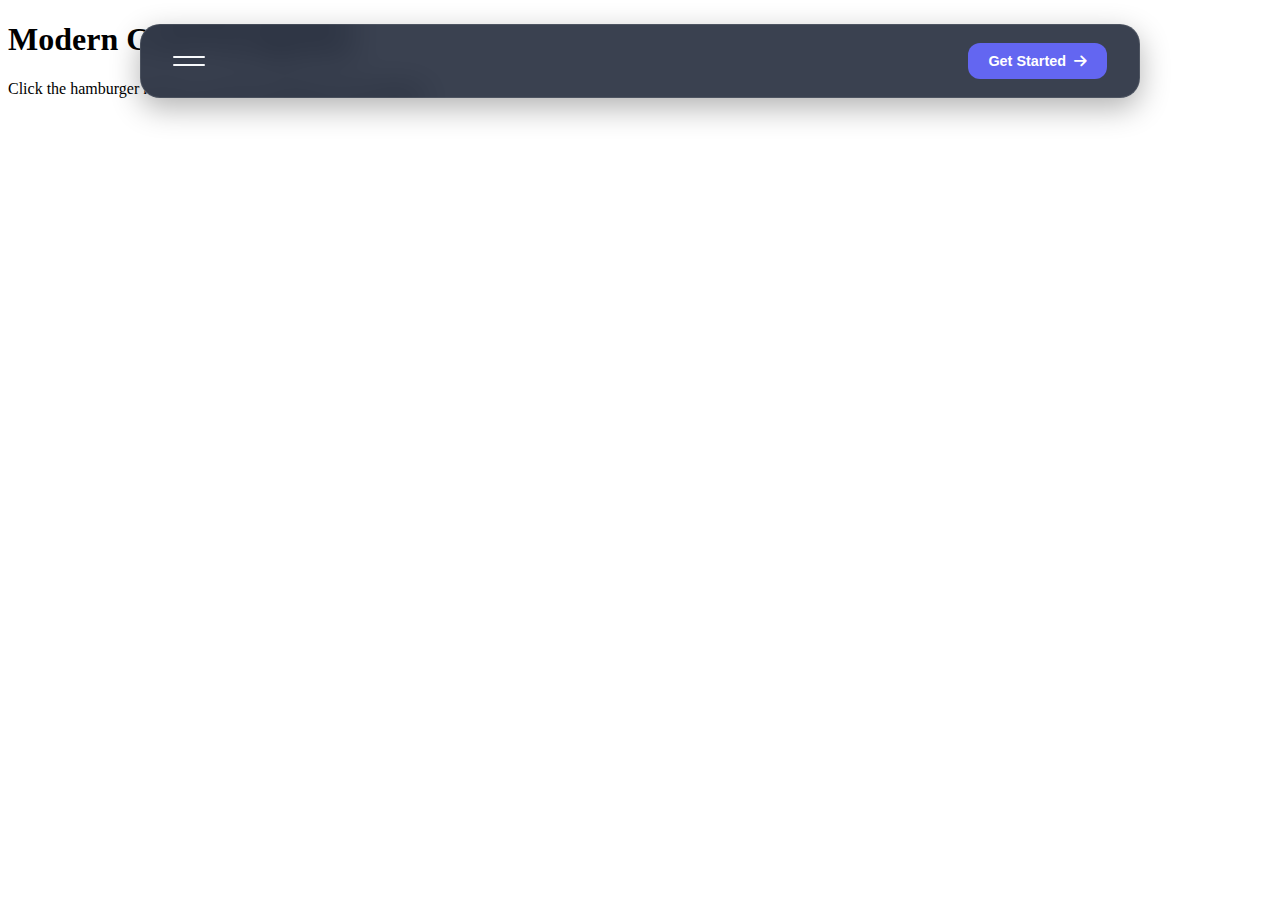
<file: nav/nav.html>
<!DOCTYPE html>
<html lang="en">

<head>
    <meta charset="UTF-8">
    <meta name="viewport" content="width=device-width, initial-scale=1.0">
    <title>Card Navigation</title>
    <link rel="stylesheet" href="https://cdnjs.cloudflare.com/ajax/libs/font-awesome/6.4.0/css/all.min.css">
    <link rel="stylesheet" href="style.css">
    <script src="https://cdnjs.cloudflare.com/ajax/libs/gsap/3.12.2/gsap.min.js"></script>
</head>

<body>
    <div class="card-nav-container">
        <nav class="card-nav" id="cardNav">
            <div class="card-nav-top">
                <div class="hamburger-menu" id="hamburgerMenu" role="button" aria-label="Toggle menu" tabindex="0">
                    <div class="hamburger-line"></div>
                    <div class="hamburger-line"></div>
                </div>

                <div class="logo-container">
                    <svg class="logo" viewBox="0 0 120 40" fill="none" xmlns="http://www.w3.org/2000/svg">
                        <path d="M20 10L30 30L40 10L50 30L60 10" stroke="currentColor" stroke-width="3"
                            stroke-linecap="round" />
                        <path d="M80 10V30M90 10V30M100 10L100 30" stroke="currentColor" stroke-width="3"
                            stroke-linecap="round" />
                    </svg>
                </div>

                <button class="card-nav-cta-button" id="ctaButton">
                    Get Started
                    <i class="fas fa-arrow-right"></i>
                </button>
            </div>

            <div class="card-nav-content" aria-hidden="true">
                <div class="nav-card" style="--card-color: #0D0716;">
                    <div class="nav-card-header">
                        <h3 class="nav-card-label">About</h3>
                        <div class="card-arrow">
                            <i class="fas fa-arrow-right"></i>
                        </div>
                    </div>
                    <div class="nav-card-links">
                        <a href="#" class="nav-card-link" aria-label="About Company">
                            <span>Company</span>
                            <i class="fas fa-external-link-alt"></i>
                        </a>
                        <a href="#" class="nav-card-link" aria-label="About Careers">
                            <span>Careers</span>
                            <i class="fas fa-external-link-alt"></i>
                        </a>
                    </div>
                </div>

                <div class="nav-card" style="--card-color: #170D27;">
                    <div class="nav-card-header">
                        <h3 class="nav-card-label">Projects</h3>
                        <div class="card-arrow">
                            <i class="fas fa-arrow-right"></i>
                        </div>
                    </div>
                    <div class="nav-card-links">
                        <a href="#" class="nav-card-link" aria-label="Featured Projects">
                            <span>Featured</span>
                            <i class="fas fa-external-link-alt"></i>
                        </a>
                        <a href="#" class="nav-card-link" aria-label="Project Case Studies">
                            <span>Case Studies</span>
                            <i class="fas fa-external-link-alt"></i>
                        </a>
                    </div>
                </div>

                <div class="nav-card" style="--card-color: #271E37;">
                    <div class="nav-card-header">
                        <h3 class="nav-card-label">Contact</h3>
                        <div class="card-arrow">
                            <i class="fas fa-arrow-right"></i>
                        </div>
                    </div>
                    <div class="nav-card-links">
                        <a href="#" class="nav-card-link" aria-label="Email us">
                            <span>Email</span>
                            <i class="fas fa-external-link-alt"></i>
                        </a>
                        <a href="#" class="nav-card-link" aria-label="Twitter">
                            <span>Twitter</span>
                            <i class="fas fa-external-link-alt"></i>
                        </a>
                        <a href="#" class="nav-card-link" aria-label="LinkedIn">
                            <span>LinkedIn</span>
                            <i class="fas fa-external-link-alt"></i>
                        </a>
                    </div>
                </div>
            </div>
        </nav>
    </div>

    <main class="content">
        <h1>Modern Card Navigation</h1>
        <p>Click the hamburger menu to reveal the animated card navigation</p>
    </main>

    <script src="script.js"></script>
</body>

</html>
</file>
<file: style.css>
:root {
    --primary-color: #3b82f6;
    --primary-dark: #2563eb;
    --secondary-color: #8b5cf6;
    --accent-color: #06b6d4;
    --text-primary: #f1f5f9;
    --text-secondary: #94a3b8;
    --bg-primary: #0f172a;
    --bg-secondary: #1e293b;
    --bg-card: #1e293b;
    --border-color: #334155;
    --shadow: 0 10px 25px rgba(0, 0, 0, 0.3);
    --shadow-lg: 0 20px 40px rgba(0, 0, 0, 0.4);
    --gradient: linear-gradient(135deg, var(--primary-color), var(--secondary-color));

    /* Typography */
    --font-main: 'Inter', sans-serif;
    --font-mono: 'Fira Code', monospace;

    /* Spacing */
    --section-padding: 80px 0;
    --container-width: 1200px;
    --border-radius: 12px;
    --border-radius-sm: 8px;
    --transition: all 0.3s cubic-bezier(0.4, 0, 0.2, 1);
}

/* ===== Reset & Base Styles ===== */
* {
    margin: 0;
    padding: 0;
    box-sizing: border-box;
}

html {
    scroll-behavior: smooth;
}

body {
    font-family: var(--font-main);
    color: var(--text-primary);
    background-color: var(--bg-primary);
    transition: var(--transition);
    line-height: 1.6;
    overflow-x: hidden;
}

.container {
    max-width: var(--container-width);
    margin: 0 auto;
    padding: 0 20px;
}

/* ===== Typography ===== */
h1,
h2,
h3,
h4 {
    font-weight: 700;
    line-height: 1.2;
}

h1 {
    font-size: 3.5rem;
    margin-bottom: 1rem;
}

h2 {
    font-size: 2.5rem;
    margin-bottom: 1rem;
}

h3 {
    font-size: 1.5rem;
    margin-bottom: 0.75rem;
}

p {
    margin-bottom: 1rem;
    color: var(--text-secondary);
}

/* ===== Utility Classes ===== */
.gradient-text {
    background: var(--gradient);
    -webkit-background-clip: text;
    background-clip: text;
    color: transparent;
    display: inline-block;
}

.btn {
    display: inline-flex;
    align-items: center;
    justify-content: center;
    gap: 10px;
    padding: 12px 28px;
    border-radius: var(--border-radius-sm);
    font-weight: 600;
    text-decoration: none;
    cursor: pointer;
    transition: var(--transition);
    border: none;
    outline: none;
    font-size: 1rem;
}

.btn-primary {
    background: var(--gradient);
    color: white;
    box-shadow: 0 4px 15px rgba(37, 99, 235, 0.3);
}

.btn-primary:hover {
    transform: translateY(-2px);
    box-shadow: 0 6px 20px rgba(37, 99, 235, 0.4);
}

.btn-secondary {
    background: transparent;
    color: var(--primary-color);
    border: 2px solid var(--primary-color);
}

.btn-secondary:hover {
    background: var(--primary-color);
    color: white;
    transform: translateY(-2px);
}

.section-header {
    text-align: center;
    margin-bottom: 60px;
}

.section-title {
    font-size: 2.8rem;
    margin: 10px 0;
    position: relative;
}

.section-subtitle {
    color: var(--accent-color);
    font-weight: 600;
    text-transform: uppercase;
    letter-spacing: 2px;
    font-size: 0.9rem;
}

.section-line {
    width: 60px;
    height: 4px;
    background: var(--gradient);
    margin: 20px auto;
    border-radius: 2px;
}

/* ===== Animations ===== */
.animate-in {
    animation: fadeInUp 0.8s ease forwards;
}

.skill.animate-in {
    animation: fadeInLeft 0.8s ease forwards;
}

.project-card.animate-in {
    animation: fadeInUp 0.8s ease forwards;
}

.timeline-item.animate-in {
    animation: fadeInRight 0.8s ease forwards;
}

@keyframes fadeInUp {
    from {
        opacity: 0;
        transform: translateY(30px);
    }

    to {
        opacity: 1;
        transform: translateY(0);
    }
}

@keyframes fadeInLeft {
    from {
        opacity: 0;
        transform: translateX(-30px);
    }

    to {
        opacity: 1;
        transform: translateX(0);
    }
}

@keyframes fadeInRight {
    from {
        opacity: 0;
        transform: translateX(30px);
    }

    to {
        opacity: 1;
        transform: translateX(0);
    }
}

/* ===== Loader ===== */
.loader {
    position: fixed;
    top: 0;
    left: 0;
    width: 100%;
    height: 100%;
    background: var(--bg-primary);
    display: flex;
    align-items: center;
    justify-content: center;
    z-index: 9999;
    transition: opacity 0.5s, visibility 0.5s;
}

.loader-content {
    text-align: center;
}

.loader-text {
    font-size: 3rem;
    font-weight: 800;
    background: var(--gradient);
    -webkit-background-clip: text;
    background-clip: text;
    color: transparent;
    margin-bottom: 20px;
}

.loader-progress {
    width: 200px;
    height: 4px;
    background: var(--border-color);
    border-radius: 2px;
    overflow: hidden;
    position: relative;
}

.loader-progress::after {
    content: '';
    position: absolute;
    top: 0;
    left: 0;
    height: 100%;
    width: 0;
    background: var(--gradient);
    animation: loading 1.5s ease-in-out forwards;
}

@keyframes loading {
    to {
        width: 100%;
    }
}

/* ===== Particles Background ===== */
.particles {
    position: fixed;
    top: 0;
    left: 0;
    width: 100%;
    height: 100%;
    z-index: -1;
    pointer-events: none;
}

/* ===== Theme Toggle ===== */
.theme-toggle {
    position: fixed;
    bottom: 30px;
    right: 30px;
    width: 50px;
    height: 50px;
    border-radius: 50%;
    background: var(--gradient);
    color: white;
    border: none;
    cursor: pointer;
    z-index: 100;
    display: flex;
    align-items: center;
    justify-content: center;
    font-size: 1.2rem;
    box-shadow: var(--shadow);
    transition: var(--transition);
}

.theme-toggle:hover {
    transform: scale(1.1);
}

.theme-toggle .fa-sun {
    display: none;
}

[data-theme="dark"] .theme-toggle .fa-moon {
    display: none;
}

[data-theme="dark"] .theme-toggle .fa-sun {
    display: block;
}

/* ===== Back to Top ===== */
.back-to-top {
    position: fixed;
    bottom: 90px;
    right: 30px;
    width: 50px;
    height: 50px;
    border-radius: 50%;
    background: var(--primary-color);
    color: white;
    border: none;
    cursor: pointer;
    z-index: 100;
    display: flex;
    align-items: center;
    justify-content: center;
    opacity: 0;
    visibility: hidden;
    transform: translateY(20px);
    transition: var(--transition);
    box-shadow: var(--shadow);
}

.back-to-top.visible {
    opacity: 1;
    visibility: visible;
    transform: translateY(0);
}

.back-to-top:hover {
    background: var(--primary-dark);
    transform: translateY(-5px);
}

/* ===== Navigation ===== */
.navbar {
    position: fixed;
    top: 0;
    left: 0;
    width: 100%;
    background: rgba(255, 255, 255, 0.95);
    backdrop-filter: blur(10px);
    z-index: 1000;
    padding: 15px 0;
    transition: var(--transition);
}

[data-theme="dark"] .navbar {
    background: rgba(15, 23, 42, 0.95);
}

.nav-content {
    display: flex;
    align-items: center;
    justify-content: space-between;
}

.nav-logo {
    display: flex;
    align-items: center;
    gap: 10px;
    text-decoration: none;
}

.logo-text {
    font-size: 1.8rem;
    font-weight: 800;
    background: var(--gradient);
    -webkit-background-clip: text;
    background-clip: text;
    color: transparent;
}

.logo-dot {
    width: 8px;
    height: 8px;
    background: var(--accent-color);
    border-radius: 50%;
    animation: pulse 2s infinite;
}

@keyframes pulse {

    0%,
    100% {
        opacity: 1;
        transform: scale(1);
    }

    50% {
        opacity: 0.5;
        transform: scale(1.2);
    }
}

.nav-menu {
    display: flex;
    align-items: center;
    gap: 30px;
}

.nav-link {
    display: flex;
    align-items: center;
    gap: 8px;
    color: var(--text-secondary);
    text-decoration: none;
    font-weight: 500;
    padding: 8px 16px;
    border-radius: var(--border-radius-sm);
    transition: var(--transition);
    position: relative;
}

.nav-link:hover,
.nav-link.active {
    color: var(--primary-color);
    background: rgba(37, 99, 235, 0.1);
}

.nav-link.active::after {
    content: '';
    position: absolute;
    bottom: -5px;
    left: 50%;
    transform: translateX(-50%);
    width: 6px;
    height: 6px;
    background: var(--primary-color);
    border-radius: 50%;
}

.nav-btn {
    display: flex;
    align-items: center;
    gap: 8px;
    padding: 10px 20px;
    background: var(--gradient);
    color: white;
    text-decoration: none;
    border-radius: var(--border-radius-sm);
    font-weight: 500;
    transition: var(--transition);
}

.nav-btn:hover {
    transform: translateY(-2px);
    box-shadow: 0 4px 15px rgba(37, 99, 235, 0.3);
}

.nav-toggle {
    display: none;
    flex-direction: column;
    gap: 4px;
    background: none;
    border: none;
    cursor: pointer;
    padding: 5px;
}

.nav-toggle span {
    width: 25px;
    height: 3px;
    background: var(--text-primary);
    border-radius: 2px;
    transition: var(--transition);
}

/* ===== Hero Section ===== */
.hero {
    padding: 150px 0 100px;
    position: relative;
    overflow: hidden;
}

.hero::before {
    content: '';
    position: absolute;
    top: 0;
    left: 0;
    right: 0;
    bottom: 0;
    background: radial-gradient(circle at 20% 50%, rgba(37, 99, 235, 0.1) 0%, transparent 50%);
}

.hero-content {
    display: grid;
    grid-template-columns: 1fr 1fr;
    gap: 60px;
    align-items: center;
}

.hero-badge {
    display: inline-block;
    background: rgba(6, 182, 212, 0.1);
    color: var(--accent-color);
    padding: 8px 20px;
    border-radius: 20px;
    font-size: 0.9rem;
    font-weight: 500;
    margin-bottom: 30px;
    border: 1px solid rgba(6, 182, 212, 0.2);
}

.hero-title {
    font-size: 3.5rem;
    margin-bottom: 20px;
    position: relative;
}

.title-cursor {
    display: inline-block;
    width: 3px;
    height: 1em;
    background: var(--primary-color);
    margin-left: 2px;
    animation: blink 1s infinite;
}

@keyframes blink {

    0%,
    50% {
        opacity: 1;
    }

    51%,
    100% {
        opacity: 0;
    }
}

.hero-subtitle {
    font-size: 1.5rem;
    margin-bottom: 20px;
    height: 2em;
}

.typewriter {
    position: relative;
    height: 100%;
}

.type-text {
    position: absolute;
    top: 0;
    left: 0;
    opacity: 0;
    animation: typewriter 12s infinite;
}

.type-text:nth-child(2) {
    animation-delay: 3s;
}

.type-text:nth-child(3) {
    animation-delay: 6s;
}

.type-text:nth-child(4) {
    animation-delay: 9s;
}

@keyframes typewriter {

    0%,
    25% {
        opacity: 0;
    }

    26%,
    35% {
        opacity: 1;
    }

    36%,
    100% {
        opacity: 0;
    }
}

.hero-description {
    font-size: 1.1rem;
    line-height: 1.8;
    margin-bottom: 40px;
}

.hero-stats {
    display: flex;
    gap: 40px;
    margin-bottom: 40px;
}

.stat {
    text-align: center;
}

.stat-number {
    font-size: 2.5rem;
    font-weight: 700;
    background: var(--gradient);
    -webkit-background-clip: text;
    background-clip: text;
    color: transparent;
    margin-bottom: 5px;
}

.stat-label {
    font-size: 0.9rem;
    color: var(--text-secondary);
}

.hero-actions {
    display: flex;
    gap: 20px;
}

.hero-visual {
    position: relative;
}

.code-window {
    background: var(--bg-card);
    border-radius: var(--border-radius);
    overflow: hidden;
    box-shadow: var(--shadow-lg);
    transform: perspective(1000px) rotateY(-10deg);
    transition: var(--transition);
}

.code-window:hover {
    transform: perspective(1000px) rotateY(0deg);
}

.code-header {
    background: var(--bg-secondary);
    padding: 15px 20px;
    display: flex;
    align-items: center;
    gap: 10px;
    border-bottom: 1px solid var(--border-color);
}

.code-dots {
    display: flex;
    gap: 8px;
}

.dot {
    width: 12px;
    height: 12px;
    border-radius: 50%;
}

.dot.red {
    background: #ff5f56;
}

.dot.yellow {
    background: #ffbd2e;
}

.dot.green {
    background: #27c93f;
}

.code-title {
    font-family: var(--font-mono);
    font-size: 0.9rem;
    color: var(--text-secondary);
}

.code-content {
    padding: 20px;
    background: var(--bg-primary);
    overflow-x: auto;
}

.code-content pre {
    margin: 0;
    font-family: var(--font-mono);
    font-size: 0.9rem;
    line-height: 1.5;
}

.code-comment {
    color: #6a9955;
}

.code-keyword {
    color: #569cd6;
}

.code-class {
    color: #4ec9b0;
}

.code-function {
    color: #dcdcaa;
}

.code-param {
    color: #9cdcfe;
}

.code-string {
    color: #ce9178;
}

.code-number {
    color: #b5cea8;
}

.hero-scroll {
    position: absolute;
    bottom: 40px;
    left: 50%;
    transform: translateX(-50%);
    display: flex;
    flex-direction: column;
    align-items: center;
    gap: 10px;
    animation: bounce 2s infinite;
}

.scroll-text {
    font-size: 0.9rem;
    color: var(--text-secondary);
}

.scroll-arrow {
    width: 20px;
    height: 30px;
    border: 2px solid var(--border-color);
    border-radius: 10px;
    position: relative;
}

.scroll-arrow::after {
    content: '';
    position: absolute;
    top: 5px;
    left: 50%;
    transform: translateX(-50%);
    width: 4px;
    height: 4px;
    background: var(--primary-color);
    border-radius: 50%;
    animation: scrollDown 2s infinite;
}

@keyframes scrollDown {
    0% {
        transform: translateX(-50%) translateY(0);
        opacity: 0;
    }

    50% {
        opacity: 1;
    }

    100% {
        transform: translateX(-50%) translateY(15px);
        opacity: 0;
    }
}

/* ===== About Section ===== */
.about {
    padding: var(--section-padding);
}

.about-content {
    display: grid;
    grid-template-columns: 1fr 1fr;
    gap: 60px;
    align-items: center;
}

.about-image {
    position: relative;
}

.image-container {
    position: relative;
    width: 100%;
    max-width: 400px;
    margin: 0 auto;
}

.image-frame {
    position: relative;
    border-radius: var(--border-radius);
    overflow: hidden;
    aspect-ratio: 1;
}

.image-gradient {
    position: absolute;
    top: 0;
    left: 0;
    right: 0;
    bottom: 0;
    background: var(--gradient);
    opacity: 0.1;
}

.image-placeholder {
    position: absolute;
    top: 0;
    left: 0;
    right: 0;
    bottom: 0;
    display: flex;
    align-items: center;
    justify-content: center;
    font-size: 8rem;
    color: var(--primary-color);
    opacity: 0.3;
}

.image-badge {
    position: absolute;
    bottom: 20px;
    right: 20px;
    background: var(--bg-card);
    padding: 10px 20px;
    border-radius: var(--border-radius-sm);
    display: flex;
    align-items: center;
    gap: 10px;
    box-shadow: var(--shadow);
    border: 1px solid var(--border-color);
}

.image-badge i {
    color: #ffd700;
}

.about-text h3 {
    font-size: 2rem;
    margin-bottom: 20px;
}

.about-details {
    display: grid;
    grid-template-columns: repeat(2, 1fr);
    gap: 20px;
    margin: 30px 0;
}

.detail {
    padding: 15px;
    background: var(--bg-secondary);
    border-radius: var(--border-radius-sm);
}

.detail-label {
    display: block;
    font-size: 0.9rem;
    color: var(--text-secondary);
    margin-bottom: 5px;
}

.detail-value {
    font-weight: 600;
    color: var(--text-primary);
    text-decoration: none;
}

.status-available {
    color: #10b981;
    background: rgba(16, 185, 129, 0.1);
    padding: 4px 12px;
    border-radius: 4px;
    font-size: 0.9rem;
}

.about-interests h4 {
    margin-bottom: 15px;
}

.interests {
    display: flex;
    flex-wrap: wrap;
    gap: 15px;
}

.interest {
    display: flex;
    align-items: center;
    gap: 8px;
    padding: 10px 20px;
    background: var(--bg-secondary);
    border-radius: var(--border-radius-sm);
    font-size: 0.9rem;
    color: var(--text-secondary);
    transition: var(--transition);
}

.interest:hover {
    background: var(--gradient);
    color: white;
    transform: translateY(-2px);
}

.interest i {
    font-size: 1rem;
}

/* ===== Skills Section ===== */
.skills {
    padding: var(--section-padding);
    background: var(--bg-secondary);
}

.skills-categories {
    display: grid;
    grid-template-columns: repeat(auto-fit, minmax(300px, 1fr));
    gap: 40px;
}

.category {
    background: var(--bg-card);
    padding: 30px;
    border-radius: var(--border-radius);
    box-shadow: var(--shadow);
}

.category-title {
    display: flex;
    align-items: center;
    gap: 10px;
    margin-bottom: 25px;
    color: var(--primary-color);
}

.skills-grid {
    display: flex;
    flex-direction: column;
    gap: 20px;
}

.skill {
    opacity: 0;
    transform: translateY(20px);
}

.skill-header {
    display: flex;
    align-items: center;
    gap: 12px;
    margin-bottom: 10px;
}

.skill-header i {
    font-size: 1.5rem;
    color: var(--primary-color);
}

.skill-header span {
    font-weight: 600;
}

.skill-level {
    height: 8px;
    background: var(--bg-secondary);
    border-radius: 4px;
    overflow: hidden;
}

.skill-progress {
    height: 100%;
    width: 0;
    background: var(--gradient);
    border-radius: 4px;
    transition: width 1.5s cubic-bezier(0.4, 0, 0.2, 1);
}

/* ===== Experience Section ===== */
.experience {
    padding: var(--section-padding);
}

.timeline {
    position: relative;
    max-width: 800px;
    margin: 0 auto;
}

.timeline::before {
    content: '';
    position: absolute;
    left: 30px;
    top: 0;
    bottom: 0;
    width: 2px;
    background: var(--border-color);
}

.timeline-item {
    position: relative;
    margin-bottom: 50px;
    padding-left: 80px;
    opacity: 0;
    transform: translateX(-20px);
}

.timeline-item::before {
    content: '';
    position: absolute;
    left: 24px;
    top: 0;
    width: 14px;
    height: 14px;
    background: var(--bg-primary);
    border: 3px solid var(--primary-color);
    border-radius: 50%;
    z-index: 1;
}

.timeline-item.highlight::before {
    background: var(--primary-color);
    box-shadow: 0 0 0 4px rgba(37, 99, 235, 0.2);
}

.timeline-date {
    position: absolute;
    left: 0;
    top: 0;
    background: var(--gradient);
    color: white;
    padding: 8px 16px;
    border-radius: var(--border-radius-sm);
    font-weight: 600;
    font-size: 0.9rem;
}

.timeline-content {
    background: var(--bg-card);
    padding: 30px;
    border-radius: var(--border-radius);
    box-shadow: var(--shadow);
    border: 1px solid var(--border-color);
}

.timeline-header {
    margin-bottom: 15px;
}

.timeline-header h3 {
    margin-bottom: 5px;
}

.timeline-company {
    color: var(--primary-color);
    font-weight: 600;
}

.timeline-body ul {
    list-style: none;
    margin-bottom: 20px;
}

.timeline-body li {
    position: relative;
    padding-left: 20px;
    margin-bottom: 8px;
}

.timeline-body li::before {
    content: '▸';
    position: absolute;
    left: 0;
    color: var(--primary-color);
}

.tech-stack {
    display: flex;
    flex-wrap: wrap;
    gap: 10px;
}

.tech-stack span {
    background: rgba(37, 99, 235, 0.1);
    color: var(--primary-color);
    padding: 5px 12px;
    border-radius: 4px;
    font-size: 0.85rem;
    font-weight: 500;
}

.achievement {
    display: flex;
    align-items: center;
    gap: 10px;
    margin-top: 15px;
    padding: 15px;
    background: rgba(255, 215, 0, 0.1);
    border-radius: var(--border-radius-sm);
    border: 1px solid rgba(255, 215, 0, 0.2);
}

.achievement i {
    color: #ffd700;
    font-size: 1.2rem;
}

/* ===== Projects Section ===== */
.projects {
    padding: var(--section-padding);
    background: var(--bg-secondary);
}

.projects-filter {
    display: flex;
    justify-content: center;
    gap: 15px;
    margin-bottom: 40px;
    flex-wrap: wrap;
}

.filter-btn {
    padding: 10px 24px;
    background: var(--bg-card);
    border: 1px solid var(--border-color);
    border-radius: var(--border-radius-sm);
    color: var(--text-secondary);
    font-weight: 500;
    cursor: pointer;
    transition: var(--transition);
}

.filter-btn:hover,
.filter-btn.active {
    background: var(--gradient);
    color: white;
    border-color: transparent;
    transform: translateY(-2px);
}

.projects-grid {
    display: grid;
    grid-template-columns: repeat(auto-fill, minmax(350px, 1fr));
    gap: 30px;
}

.project-card {
    background: var(--bg-card);
    border-radius: var(--border-radius);
    overflow: hidden;
    box-shadow: var(--shadow);
    transition: var(--transition);
    opacity: 0;
    transform: translateY(20px);
}

.project-card:hover {
    transform: translateY(-10px);
    box-shadow: var(--shadow-lg);
}

.project-image {
    position: relative;
    height: 200px;
    background: var(--bg-secondary);
    display: flex;
    align-items: center;
    justify-content: center;
}

.project-badge {
    position: absolute;
    top: 20px;
    right: 20px;
    background: var(--primary-color);
    color: white;
    padding: 6px 12px;
    border-radius: 4px;
    font-size: 0.8rem;
    font-weight: 600;
}

.project-image i {
    font-size: 4rem;
    color: var(--primary-color);
    opacity: 0.5;
}

.project-content {
    padding: 25px;
}

.project-content h3 {
    margin-bottom: 10px;
}

.project-tech {
    display: flex;
    flex-wrap: wrap;
    gap: 8px;
    margin: 15px 0;
}

.project-tech span {
    background: var(--bg-secondary);
    color: var(--text-secondary);
    padding: 4px 12px;
    border-radius: 4px;
    font-size: 0.85rem;
}

.project-links {
    display: flex;
    justify-content: space-between;
    align-items: center;
    margin-top: 20px;
}

.link-btn {
    display: flex;
    align-items: center;
    gap: 8px;
    color: var(--primary-color);
    text-decoration: none;
    font-weight: 500;
    transition: var(--transition);
}

.link-btn:hover {
    color: var(--primary-dark);
    gap: 12px;
}

.link-btn.disabled {
    opacity: 0.5;
    cursor: not-allowed;
    pointer-events: none;
}

.project-status {
    display: flex;
    align-items: center;
    gap: 6px;
    font-size: 0.9rem;
    color: var(--text-secondary);
}

.project-status i {
    color: #10b981;
    font-size: 0.7rem;
}

/* ===== Contact Section ===== */
.contact {
    padding: var(--section-padding);
}

.contact-content {
    display: grid;
    grid-template-columns: 1fr 1fr;
    gap: 60px;
}

.contact-info {
    display: grid;
    grid-template-columns: repeat(auto-fit, minmax(200px, 1fr));
    gap: 20px;
}

.contact-card {
    background: var(--bg-card);
    padding: 25px;
    border-radius: var(--border-radius);
    box-shadow: var(--shadow);
    display: flex;
    align-items: flex-start;
    gap: 20px;
    transition: var(--transition);
    border: 1px solid transparent;
}

.contact-card:hover {
    border-color: var(--primary-color);
    transform: translateY(-5px);
}

.contact-icon {
    width: 50px;
    height: 50px;
    background: var(--gradient);
    border-radius: 50%;
    display: flex;
    align-items: center;
    justify-content: center;
    color: white;
    font-size: 1.2rem;
}

.contact-details h3 {
    margin-bottom: 10px;
}

.contact-details a {
    color: var(--text-secondary);
    text-decoration: none;
    transition: var(--transition);
}

.contact-details a:hover {
    color: var(--primary-color);
}

.contact-form {
    background: var(--bg-card);
    padding: 40px;
    border-radius: var(--border-radius);
    box-shadow: var(--shadow);
}

.form-group {
    position: relative;
    margin-bottom: 30px;
}

.form-group input,
.form-group textarea {
    width: 100%;
    padding: 15px 0;
    background: transparent;
    border: none;
    border-bottom: 1px solid var(--border-color);
    color: var(--text-primary);
    font-family: var(--font-main);
    font-size: 1rem;
    transition: var(--transition);
}

.form-group textarea {
    resize: vertical;
    min-height: 120px;
}

.form-group input:focus,
.form-group textarea:focus {
    outline: none;
    border-bottom-color: var(--primary-color);
}

.input-border {
    position: absolute;
    bottom: 0;
    left: 0;
    width: 0;
    height: 2px;
    background: var(--gradient);
    transition: var(--transition);
}

.form-group input:focus~.input-border,
.form-group textarea:focus~.input-border {
    width: 100%;
}

.submit-btn {
    width: 100%;
    padding: 16px;
    font-size: 1.1rem;
}

.form-success {
    display: none;
    text-align: center;
    padding: 30px;
    background: rgba(16, 185, 129, 0.1);
    border-radius: var(--border-radius-sm);
    margin-top: 30px;
    border: 1px solid rgba(16, 185, 129, 0.2);
}

.form-success i {
    font-size: 3rem;
    color: #10b981;
    margin-bottom: 15px;
}

.form-success p {
    color: #10b981;
    font-weight: 600;
    margin: 0;
}

/* ===== Footer ===== */
.footer {
    background: var(--bg-secondary);
    padding: 60px 0 30px;
    border-top: 1px solid var(--border-color);
}

.footer-content {
    display: grid;
    grid-template-columns: 1fr 2fr 1fr;
    gap: 60px;
    margin-bottom: 40px;
}

.footer-brand {
    display: flex;
    flex-direction: column;
    gap: 15px;
}

.footer-logo {
    font-size: 2.5rem;
    font-weight: 800;
    background: var(--gradient);
    -webkit-background-clip: text;
    background-clip: text;
    color: transparent;
    text-decoration: none;
}

.footer-links {
    display: grid;
    grid-template-columns: repeat(2, 1fr);
    gap: 40px;
}

.link-group {
    display: flex;
    flex-direction: column;
    gap: 15px;
}

.link-group h4 {
    margin-bottom: 10px;
    color: var(--text-primary);
}

.link-group a {
    color: var(--text-secondary);
    text-decoration: none;
    transition: var(--transition);
}

.link-group a:hover {
    color: var(--primary-color);
    padding-left: 5px;
}

.footer-newsletter h4 {
    margin-bottom: 15px;
}

.newsletter-form {
    display: flex;
    margin-top: 15px;
}

.newsletter-form input {
    flex: 1;
    padding: 12px 20px;
    background: var(--bg-primary);
    border: 1px solid var(--border-color);
    border-radius: var(--border-radius-sm) 0 0 var(--border-radius-sm);
    color: var(--text-primary);
    font-family: var(--font-main);
}

.newsletter-form button {
    background: var(--primary-color);
    color: white;
    border: none;
    padding: 0 20px;
    border-radius: 0 var(--border-radius-sm) var(--border-radius-sm) 0;
    cursor: pointer;
    transition: var(--transition);
}

.newsletter-form button:hover {
    background: var(--primary-dark);
}

.footer-bottom {
    text-align: center;
    padding-top: 30px;
    border-top: 1px solid var(--border-color);
    color: var(--text-secondary);
    display: flex;
    justify-content: space-between;
    align-items: center;
}

.footer-bottom i {
    color: #ef4444;
}

/* ===== Animations ===== */
@keyframes fadeInUp {
    from {
        opacity: 0;
        transform: translateY(30px);
    }

    to {
        opacity: 1;
        transform: translateY(0);
    }
}

@keyframes fadeInLeft {
    from {
        opacity: 0;
        transform: translateX(-30px);
    }

    to {
        opacity: 1;
        transform: translateX(0);
    }
}

@keyframes fadeInRight {
    from {
        opacity: 0;
        transform: translateX(30px);
    }

    to {
        opacity: 1;
        transform: translateX(0);
    }
}

/* ===== Responsive Design ===== */
@media (max-width: 992px) {
    h1 {
        font-size: 3rem;
    }

    h2 {
        font-size: 2.2rem;
    }

    .hero-content {
        grid-template-columns: 1fr;
        text-align: center;
        gap: 40px;
    }

    .hero-visual {
        order: -1;
    }

    .code-window {
        transform: none;
    }

    .about-content {
        grid-template-columns: 1fr;
        text-align: center;
    }

    .contact-content {
        grid-template-columns: 1fr;
    }

    .footer-content {
        grid-template-columns: 1fr;
        gap: 40px;
    }
}

@media (max-width: 768px) {
    .nav-menu {
        position: fixed;
        top: 70px;
        right: -100%;
        width: 80%;
        height: calc(100vh - 70px);
        background: var(--bg-primary);
        flex-direction: column;
        padding: 40px 20px;
        transition: var(--transition);
        box-shadow: -5px 0 20px rgba(0, 0, 0, 0.1);
    }

    .nav-menu.active {
        right: 0;
    }

    .nav-toggle {
        display: flex;
    }

    .nav-toggle.active span:nth-child(1) {
        transform: rotate(45deg) translate(5px, 5px);
    }

    .nav-toggle.active span:nth-child(2) {
        opacity: 0;
    }

    .nav-toggle.active span:nth-child(3) {
        transform: rotate(-45deg) translate(7px, -6px);
    }

    .hero-stats {
        justify-content: center;
        gap: 30px;
    }

    .projects-grid {
        grid-template-columns: 1fr;
    }

    .footer-links {
        grid-template-columns: 1fr;
        gap: 30px;
    }

    .footer-bottom {
        flex-direction: column;
        gap: 15px;
    }
}

@media (max-width: 576px) {
    h1 {
        font-size: 2.5rem;
    }

    h2 {
        font-size: 2rem;
    }

    .section-title {
        font-size: 2rem;
    }

    .hero-actions {
        flex-direction: column;
    }

    .about-details {
        grid-template-columns: 1fr;
    }

    .skills-categories {
        grid-template-columns: 1fr;
    }

    .timeline::before {
        left: 20px;
    }

    .timeline-item {
        padding-left: 60px;
    }

    .timeline-item::before {
        left: 14px;
    }

    .timeline-date {
        position: relative;
        margin-bottom: 15px;
        display: inline-block;
    }
}

/* ===== New Profile Image Styles ===== */
.avatar-container {
    position: relative;
    width: 250px;
    height: 250px;
    margin: 0 auto;
    z-index: 2;
}

.avatar-ring {
    position: absolute;
    width: 100%;
    height: 100%;
    border-radius: 50%;
    background: conic-gradient(from 0deg, #ff79c6, #bd93f9, #50fa7b, #8be9fd, #ff79c6);
    animation: spin 8s linear infinite;
    padding: 6px;
}

.avatar-ring::after {
    content: '';
    position: absolute;
    width: calc(100% - 12px);
    height: calc(100% - 12px);
    background: var(--bg-primary);
    border-radius: 50%;
    top: 6px;
    left: 6px;
    z-index: 1;
}

@keyframes spin {
    0% {
        transform: rotate(0deg);
    }

    100% {
        transform: rotate(360deg);
    }
}

.avatar {
    position: relative;
    width: 100%;
    height: 100%;
    border-radius: 50%;
    background-size: cover;
    background-position: center;
    z-index: 2;
    border: 4px solid transparent;
}

.avatar-glow {
    position: absolute;
    width: 100%;
    height: 100%;
    border-radius: 50%;
    background: radial-gradient(circle, rgba(189, 147, 249, 0.4) 0%, transparent 70%);
    filter: blur(15px);
    z-index: 1;
    opacity: 0.7;
}

/* Responsive adjustment */
@media (max-width: 480px) {
    .avatar-container {
        width: 200px;
        height: 200px;
    }
}

/* ===== Logo Scroller Styles ===== */
.logo-loop-container {
    position: relative;
    width: 100%;
    overflow: hidden;
    padding: 2rem 0;
    background: rgba(255, 255, 255, 0.03);
    border-top: 1px solid rgba(255, 255, 255, 0.05);
    border-bottom: 1px solid rgba(255, 255, 255, 0.05);
    margin-bottom: 4rem;
}

.logo-loop {
    display: flex;
    width: max-content;
    will-change: transform;
    user-select: none;
}

.logo-item {
    flex: 0 0 auto;
    display: flex;
    align-items: center;
    justify-content: center;
    transition: all 0.3s cubic-bezier(0.4, 0, 0.2, 1);
}

.logo-item a {
    display: flex;
    align-items: center;
    justify-content: center;
    text-decoration: none;
    color: var(--text-secondary);
    padding: 1rem 1.5rem;
    border-radius: 12px;
    transition: all 0.3s ease;
    background: rgba(255, 255, 255, 0.05);
    border: 1px solid rgba(255, 255, 255, 0.1);
}

.logo-item a:hover {
    background: rgba(255, 255, 255, 0.1);
    color: var(--primary-color);
    transform: translateY(-5px);
    border-color: var(--primary-color);
    box-shadow: 0 5px 15px rgba(0, 0, 0, 0.2);
}

.logo-item i {
    font-size: 2.5rem;
    margin-right: 10px;
    transition: transform 0.3s ease;
}

.logo-item span {
    font-size: 1.1rem;
    font-weight: 600;
}

.logo-loop-container.fade::before,
.logo-loop-container.fade::after {
    content: '';
    position: absolute;
    top: 0;
    bottom: 0;
    width: 100px;
    pointer-events: none;
    z-index: 2;
}

.logo-loop-container.fade::before {
    left: 0;
    background: linear-gradient(to right, var(--bg-primary), transparent);
}

.logo-loop-container.fade::after {
    right: 0;
    background: linear-gradient(to left, var(--bg-primary), transparent);
}

/* ===== Chatbot Styles ===== */
.chatbot-container {
    position: fixed;
    bottom: 30px;
    left: 30px;
    z-index: 10001;
}

.chatbot-trigger {
    width: 60px;
    height: 60px;
    border-radius: 50%;
    background: var(--gradient);
    color: white;
    border: none;
    cursor: pointer;
    box-shadow: 0 10px 25px rgba(59, 130, 246, 0.4);
    display: flex;
    align-items: center;
    justify-content: center;
    font-size: 1.5rem;
    transition: var(--transition);
    position: relative;
}

.chatbot-trigger:hover {
    transform: scale(1.1) rotate(-10deg);
}

.trigger-badge {
    position: absolute;
    top: -5px;
    right: -5px;
    background: #ef4444;
    color: white;
    width: 20px;
    height: 20px;
    border-radius: 50%;
    font-size: 0.7rem;
    display: flex;
    align-items: center;
    justify-content: center;
    font-weight: 700;
    border: 2px solid var(--bg-primary);
}

.chatbot-window {
    position: absolute;
    bottom: 80px;
    left: 0;
    width: 350px;
    height: 500px;
    background: rgba(30, 41, 59, 0.82);
    backdrop-filter: blur(16px);
    -webkit-backdrop-filter: blur(16px);
    border: 1px solid rgba(255, 255, 255, 0.1);
    border-radius: 20px;
    box-shadow: 0 20px 50px rgba(0, 0, 0, 0.4);
    display: flex;
    flex-direction: column;
    overflow: hidden;
    transform: translateY(20px) scale(0.95);
    opacity: 0;
    visibility: hidden;
    transition: all 0.4s cubic-bezier(0.175, 0.885, 0.32, 1.275);
    transform-origin: bottom left;
}

.chatbot-window.open {
    transform: translateY(0) scale(1);
    opacity: 1;
    visibility: visible;
}

.chatbot-header {
    padding: 20px;
    background: rgba(255, 255, 255, 0.05);
    border-bottom: 1px solid rgba(255, 255, 255, 0.1);
    display: flex;
    align-items: center;
    justify-content: space-between;
}

.header-info {
    display: flex;
    align-items: center;
    gap: 12px;
}

.bot-avatar {
    width: 40px;
    height: 40px;
    background: var(--gradient);
    border-radius: 12px;
    display: flex;
    align-items: center;
    justify-content: center;
    color: white;
    font-size: 1.2rem;
    position: relative;
}

.online-status {
    position: absolute;
    bottom: -2px;
    right: -2px;
    width: 10px;
    height: 10px;
    background: #10b981;
    border: 2px solid #1e293b;
    border-radius: 50%;
}

.header-info h3 {
    font-size: 1rem;
    margin: 0;
    color: white;
}

.header-info p {
    font-size: 0.75rem;
    margin: 0;
    color: var(--text-secondary);
}

.chatbot-close {
    background: transparent;
    border: none;
    color: var(--text-secondary);
    cursor: pointer;
    font-size: 1.1rem;
    transition: color 0.3s ease;
}

.chatbot-close:hover {
    color: white;
}

.chatbot-messages {
    flex: 1;
    padding: 20px;
    overflow-y: auto;
    display: flex;
    flex-direction: column;
    gap: 15px;
}

.message {
    max-width: 80%;
    display: flex;
    flex-direction: column;
    gap: 5px;
}

.message.bot {
    align-self: flex-start;
}

.message.user {
    align-self: flex-end;
}

.message-content {
    padding: 12px 16px;
    border-radius: 15px;
    font-size: 0.9rem;
    line-height: 1.4;
    position: relative;
}

.message.bot .message-content {
    background: rgba(255, 255, 255, 0.05);
    color: var(--text-primary);
    border-bottom-left-radius: 2px;
}

.message.user .message-content {
    background: var(--gradient);
    color: white;
    border-bottom-right-radius: 2px;
}

.message-time {
    font-size: 0.7rem;
    color: var(--text-secondary);
    opacity: 0.7;
}

.message.user .message-time {
    text-align: right;
}

.chatbot-input {
    padding: 15px 20px;
    background: rgba(255, 255, 255, 0.02);
    border-top: 1px solid rgba(255, 255, 255, 0.1);
    position: relative;
}

#chatbotForm {
    display: flex;
    gap: 10px;
}

#chatbotInputField {
    flex: 1;
    background: rgba(255, 255, 255, 0.05);
    border: 1px solid rgba(255, 255, 255, 0.1);
    border-radius: 10px;
    padding: 10px 15px;
    color: white;
    font-size: 0.9rem;
    outline: none;
    transition: border-color 0.3s ease;
}

#chatbotInputField:focus {
    border-color: var(--primary-color);
}

#chatbotSend {
    background: var(--gradient);
    color: white;
    border: none;
    width: 40px;
    height: 40px;
    border-radius: 10px;
    cursor: pointer;
    transition: transform 0.3s ease;
    display: flex;
    align-items: center;
    justify-content: center;
}

#chatbotSend:hover {
    transform: scale(1.05);
}

/* Typing Indicator */
.typing-indicator {
    position: absolute;
    top: -25px;
    left: 20px;
    display: none;
    gap: 4px;
}

.typing-indicator span {
    width: 6px;
    height: 6px;
    background: var(--text-secondary);
    border-radius: 50%;
    animation: typing 1s infinite alternate;
}

.typing-indicator span:nth-child(2) {
    animation-delay: 0.2s;
}

.typing-indicator span:nth-child(3) {
    animation-delay: 0.4s;
}

@keyframes typing {
    from {
        opacity: 0.3;
        transform: translateY(0);
    }

    to {
        opacity: 1;
        transform: translateY(-4px);
    }
}

@media (max-width: 480px) {
    .chatbot-window {
        width: calc(100vw - 40px);
        left: 0;
        bottom: 70px;
        height: 450px;
    }
}
</file>
<file: nav/style.css>
:root {
    --nav-bg: rgba(15, 23, 42, 0.82);
    --nav-border: rgba(255, 255, 255, 0.1);
    --nav-text: #f8fafc;
    --nav-accent: #6366f1;
    --nav-blur: 16px;
    --card-radius: 16px;
    --nav-height: 72px;
}

/* Card Navigation Container */
.card-nav-container {
    position: fixed;
    top: 24px;
    left: 50%;
    transform: translateX(-50%);
    width: 95%;
    max-width: 1000px;
    z-index: 10000;
}

/* Main Navigation Bar */
.card-nav {
    background: var(--nav-bg);
    backdrop-filter: blur(var(--nav-blur));
    -webkit-backdrop-filter: blur(var(--nav-blur));
    border: 1px solid var(--nav-border);
    border-radius: 20px;
    height: var(--nav-height);
    position: relative;
    overflow: hidden;
    transition: all 0.5s cubic-bezier(0.4, 0, 0.2, 1);
    box-shadow: 0 10px 30px rgba(0, 0, 0, 0.3);
}

.card-nav.open {
    height: 400px;
    background: rgba(15, 23, 42, 0.95);
}

/* Top Bar */
.card-nav-top {
    display: flex;
    align-items: center;
    justify-content: space-between;
    padding: 0 32px;
    height: var(--nav-height);
    position: relative;
    z-index: 100;
}

/* Hamburger Menu Icon */
.hamburger-menu {
    width: 32px;
    height: 32px;
    display: flex;
    flex-direction: column;
    justify-content: center;
    gap: 6px;
    cursor: pointer;
    transition: transform 0.3s ease;
}

.hamburger-line {
    width: 100%;
    height: 2px;
    background: var(--nav-text);
    border-radius: 2px;
    transition: all 0.3s cubic-bezier(0.4, 0, 0.2, 1);
}

.hamburger-menu.open .hamburger-line:first-child {
    transform: translateY(4px) rotate(45deg);
    width: 100%;
}

.hamburger-menu.open .hamburger-line:last-child {
    transform: translateY(-4px) rotate(-45deg);
    width: 100%;
}

/* Logo */
.logo-container {
    font-family: 'Inter', sans-serif;
    font-weight: 800;
    font-size: 1.5rem;
    color: var(--nav-text);
    display: flex;
    align-items: center;
    text-decoration: none;
}

.logo-dot {
    width: 6px;
    height: 6px;
    background: var(--nav-accent);
    border-radius: 50%;
    margin-left: 2px;
}

/* CTA Button */
.card-nav-cta-button {
    background: var(--nav-accent);
    color: white;
    border: none;
    padding: 10px 20px;
    border-radius: 12px;
    font-weight: 600;
    font-size: 0.9rem;
    cursor: pointer;
    display: flex;
    align-items: center;
    gap: 8px;
    transition: all 0.3s ease;
    text-decoration: none;
}

.card-nav-cta-button:hover {
    transform: translateY(-2px);
    box-shadow: 0 4px 12px rgba(99, 102, 241, 0.4);
}

/* Content Area */
.card-nav-content {
    display: grid;
    grid-template-columns: repeat(3, 1fr);
    gap: 16px;
    padding: 24px;
    padding-top: 24px;
    opacity: 0;
    visibility: hidden;
    transition: all 0.4s ease;
    height: calc(400px - var(--nav-height));
    overflow-y: auto;
}

.card-nav.open .card-nav-content {
    opacity: 1;
    visibility: visible;
}

/* Navigation Cards */
.nav-card {
    background: rgba(255, 255, 255, 0.03);
    border: 1px solid rgba(255, 255, 255, 0.05);
    border-radius: var(--card-radius);
    padding: 24px;
    display: flex;
    flex-direction: column;
    gap: 16px;
    transition: all 0.3s cubic-bezier(0.4, 0, 0.2, 1);
    position: relative;
    overflow: hidden;
    text-decoration: none;
    color: inherit;
}

.nav-card:hover {
    background: rgba(255, 255, 255, 0.07);
    transform: translateY(-4px);
    border-color: var(--nav-accent);
}

.nav-card-header {
    display: flex;
    justify-content: space-between;
    align-items: center;
}

.nav-card-icon {
    width: 40px;
    height: 40px;
    background: rgba(99, 102, 241, 0.1);
    border-radius: 10px;
    display: flex;
    align-items: center;
    justify-content: center;
    color: var(--nav-accent);
    font-size: 1.2rem;
}

.nav-card-title {
    font-size: 1.25rem;
    font-weight: 700;
    color: var(--nav-text);
}

.nav-card-description {
    font-size: 0.85rem;
    color: rgba(248, 250, 252, 0.6);
    line-height: 1.5;
}

.nav-card-arrow {
    color: var(--nav-accent);
    transition: transform 0.3s ease;
}

.nav-card:hover .nav-card-arrow {
    transform: translateX(4px);
}

/* Scrollbar for content */
.card-nav-content::-webkit-scrollbar {
    width: 4px;
}

.card-nav-content::-webkit-scrollbar-track {
    background: transparent;
}

.card-nav-content::-webkit-scrollbar-thumb {
    background: rgba(255, 255, 255, 0.1);
    border-radius: 10px;
}

/* Responsive Designs */
@media (max-width: 900px) {
    .card-nav-content {
        grid-template-columns: repeat(2, 1fr);
    }
}

@media (max-width: 768px) {
    .card-nav.open {
        height: 500px;
    }

    .card-nav-cta-button {
        display: none;
    }

    .card-nav-content {
        grid-template-columns: 1fr;
        height: calc(500px - var(--nav-height));
    }

    .card-nav-top {
        padding: 0 20px;
    }
}

@media (max-width: 480px) {
    .card-nav-container {
        top: 16px;
        width: 92%;
    }

    .logo-container {
        font-size: 1.25rem;
    }
}
</file>
